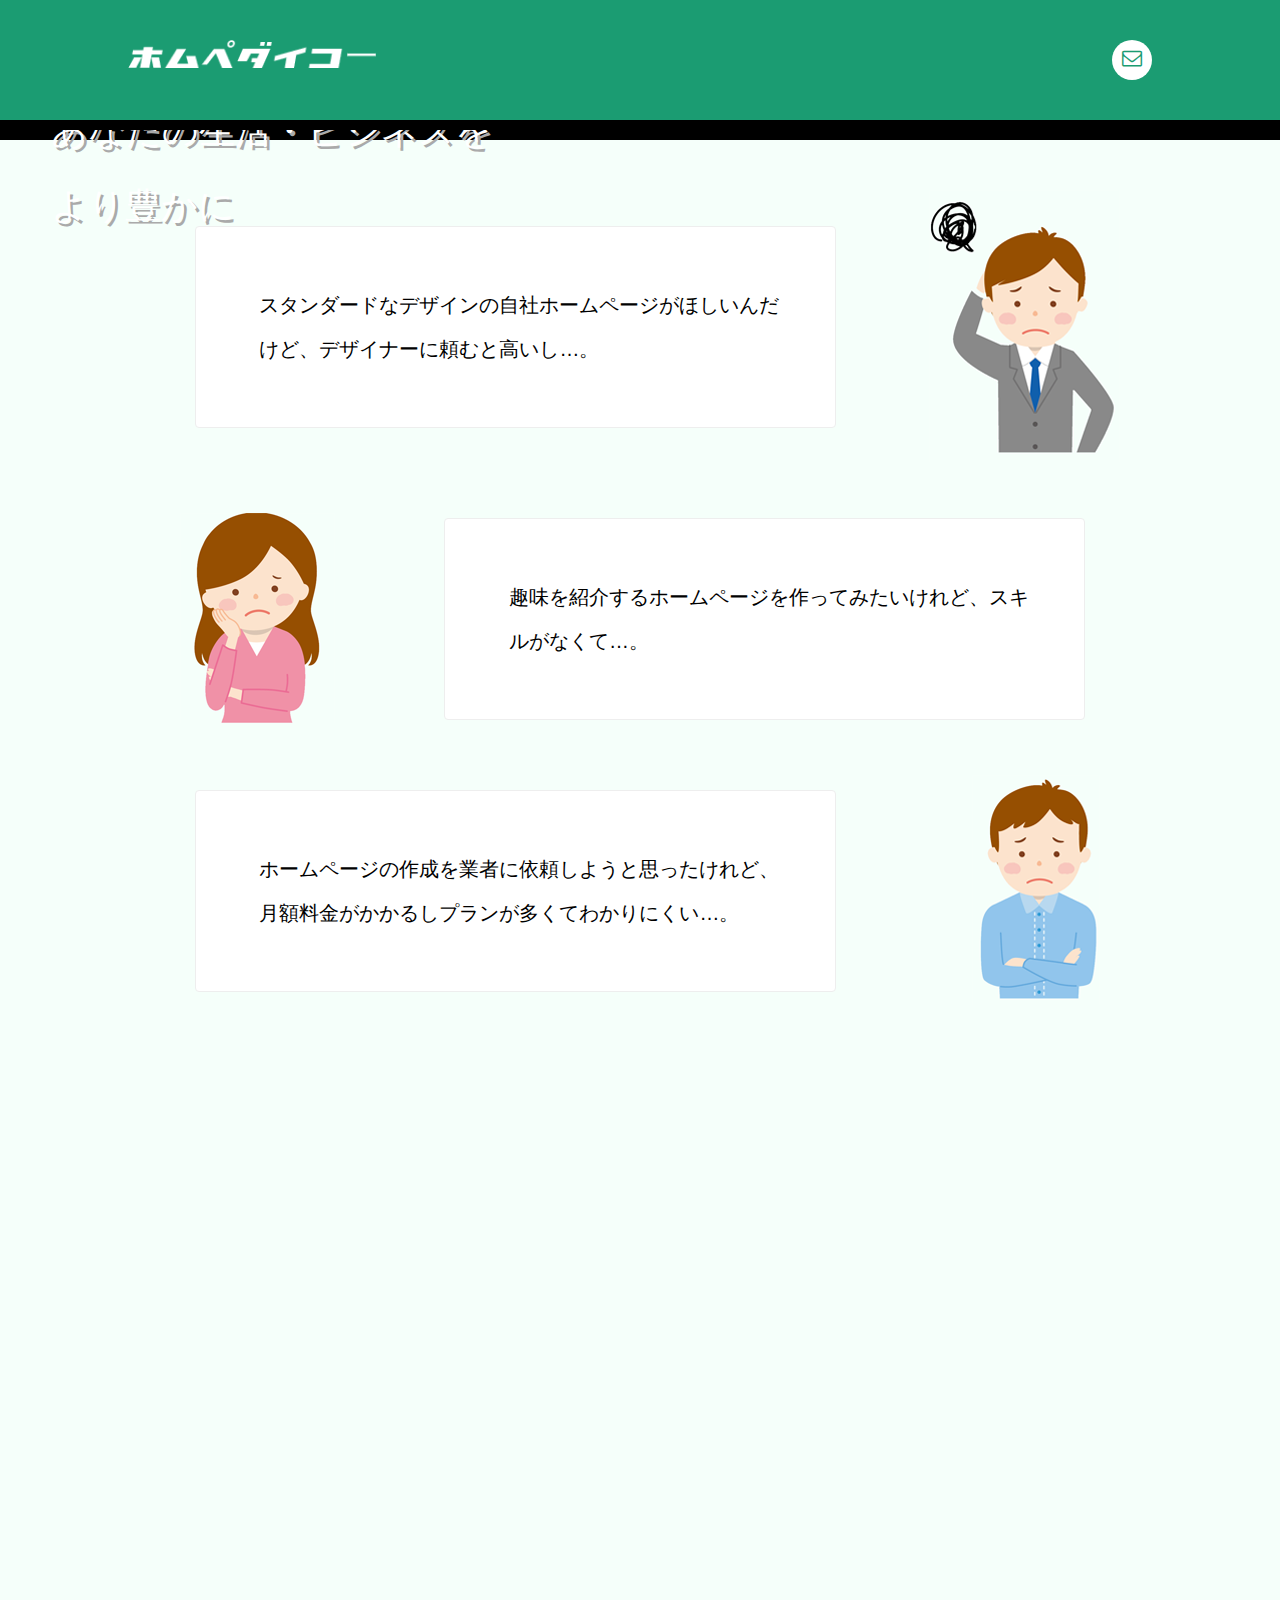
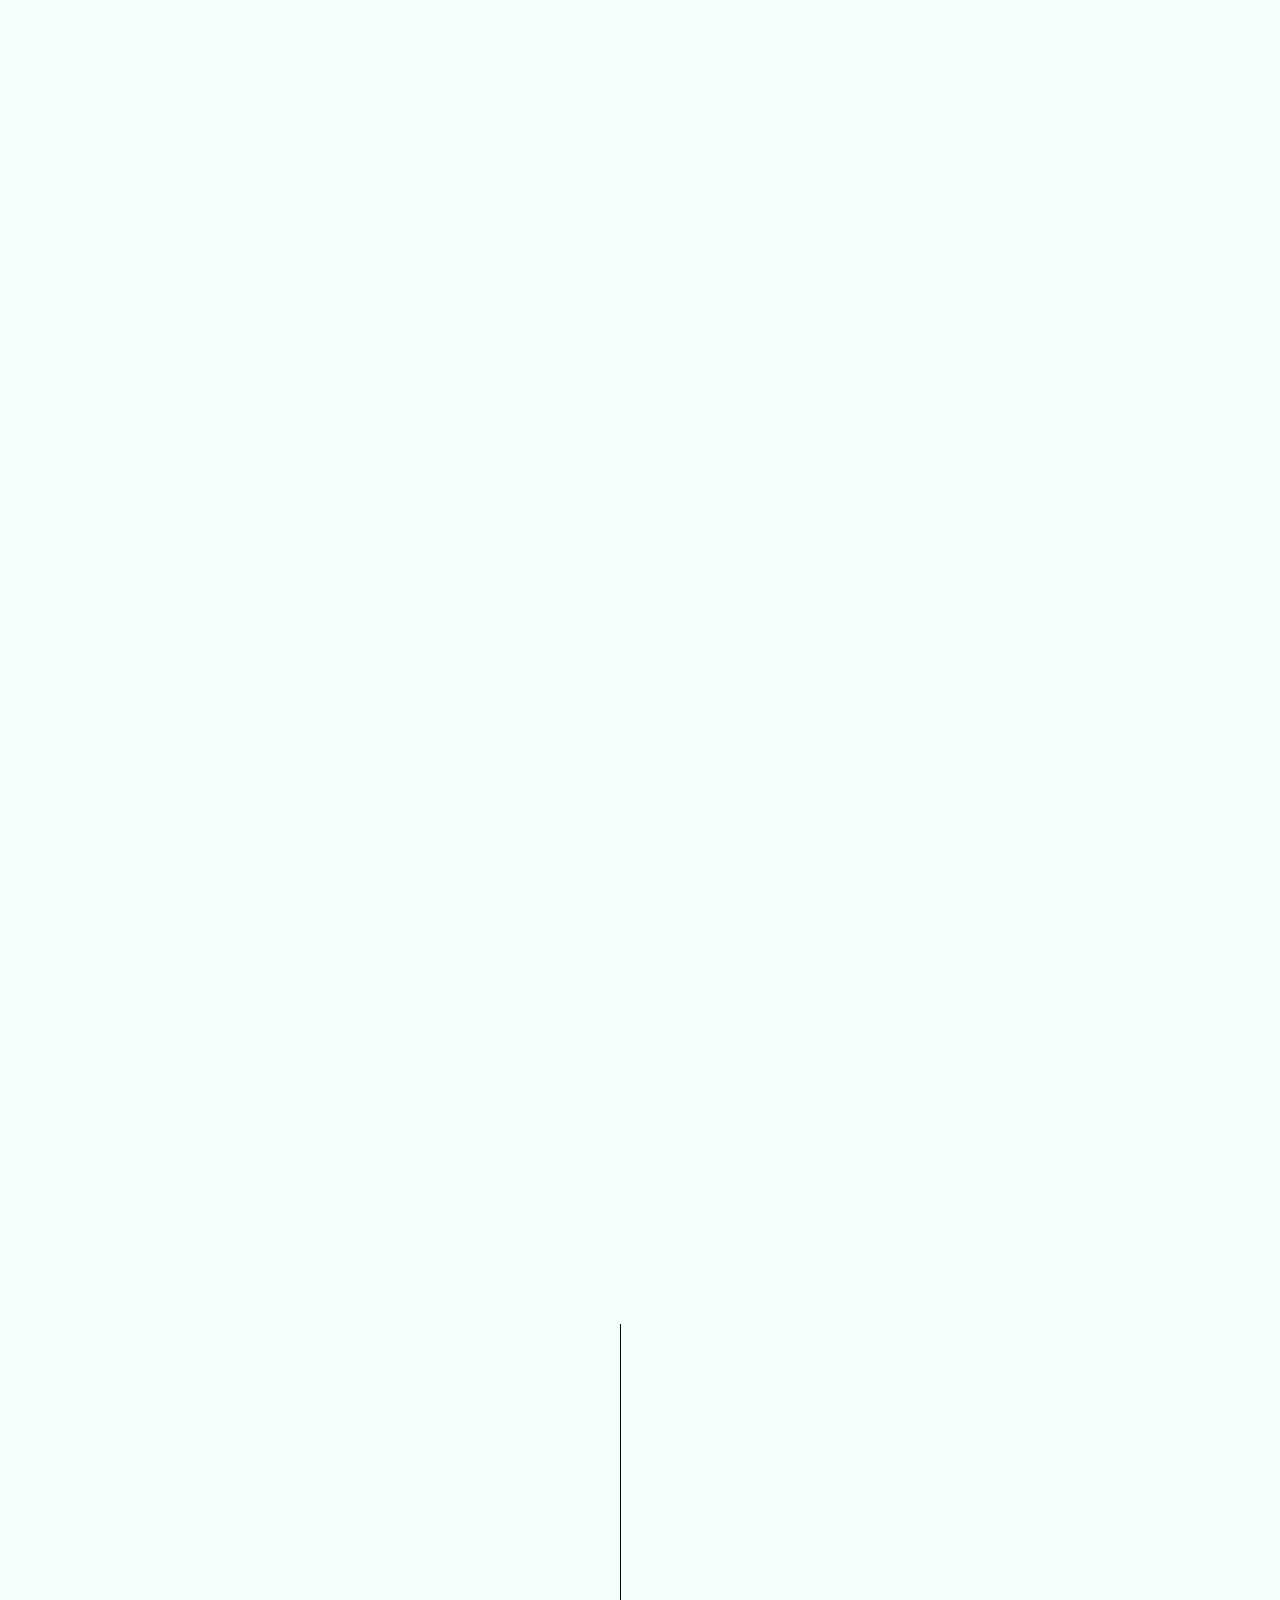
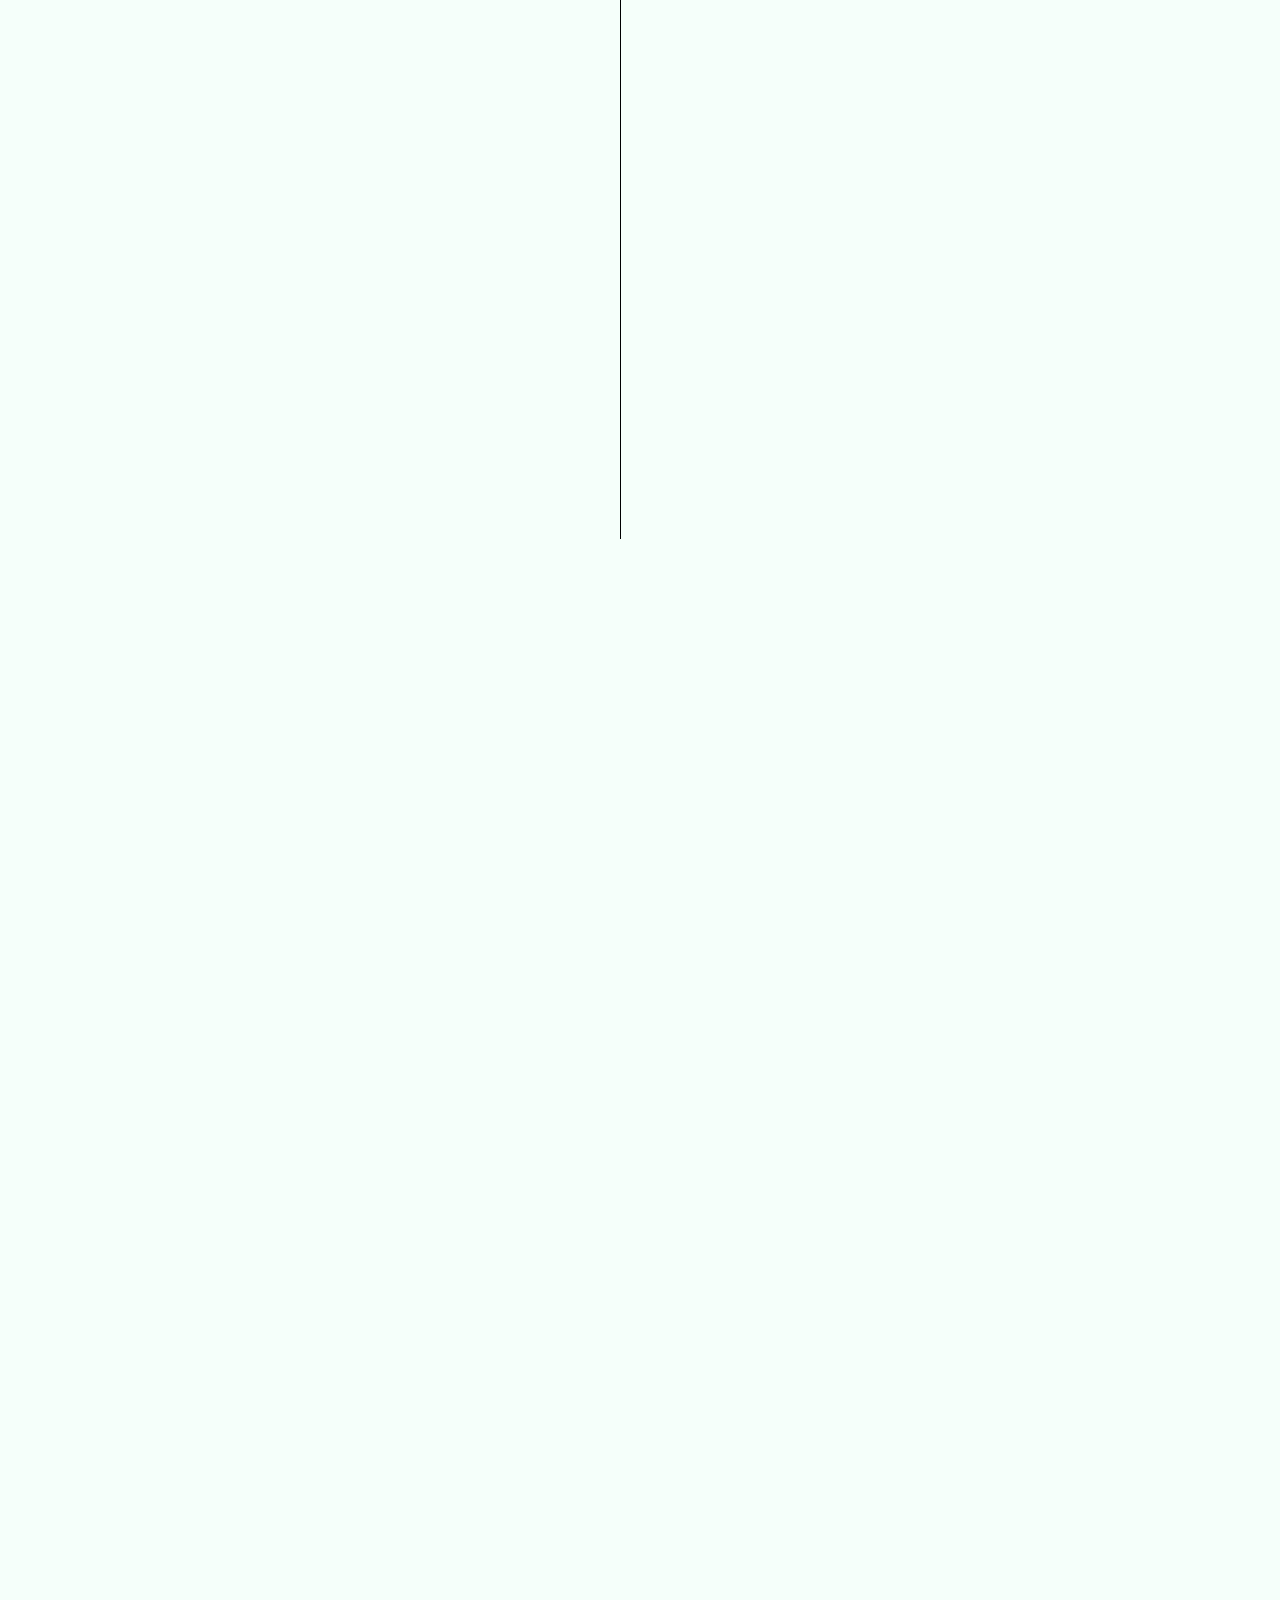
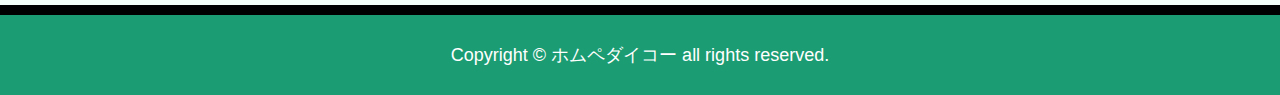
<file: index.html>
<!DOCTYPE html>
<html lang="ja">
<head>

    <!-- Basic Page Needs
    –––––––––––––––––––––––––––––––––––––––––––––––––– -->
    <meta charset="utf-8">
    <title>ホムペダイコー</title>
    <meta name="description" content="ホームページ制作代行サービスを提供するホムペダイコーのWebサイト">
    <meta name="author" content="homupedaiko">
    
    <!-- Mobile Specific Metas
    –––––––––––––––––––––––––––––––––––––––––––––––––– -->
    <meta name="viewport" content="width=device-width, initial-scale=1">
    
    <!-- FONT
    –––––––––––––––––––––––––––––––––––––––––––––––––– -->
    
    <!-- CSS
    –––––––––––––––––––––––––––––––––––––––––––––––––– -->
    <link rel="stylesheet" href="css/normalize.css">
    <link rel="stylesheet" href="css/skeleton.css">
    <link rel="stylesheet" href="css/style.css">
    <link rel="stylesheet" href="https://maxcdn.bootstrapcdn.com/font-awesome/4.6.1/css/font-awesome.min.css">
    <link rel="stylesheet" href="WOW-master/css/libs/animate.css"> 　<!--wowやowlにてアニメーションを作るときに使用-->
  
    <!-- Favicon
    –––––––––––––––––––––––––––––––––––––––––––––––––– -->
    <link rel="icon" type="image/png" href="images/favicon.png">
    
    <!-- Owl Carousel CSS -->
    <link rel="stylesheet" href="owlcarousel/assets/owl.carousel.min.css">
    <link rel="stylesheet" href="owlcarousel/assets/owl.theme.default.min.css">
    <!-- jQuery -->
    <script type="text/javascript" src="https://ajax.googleapis.com/ajax/libs/jquery/1.10.2/jquery.min.js"></script>
    <!-- Owl Carousel JS -->
    <script src="owlcarousel/owl.carousel.min.js"></script>
    
    <!-- 追加するJS -->
    <script src="scroll.js"></script>
    <script src="test-carousel.js"></script>


</head>

<body>
  <header>
    <div class="container">
      <div class="row">
        <div class="header_in">
          <div class="six columns">
            <h1><a href="#dummy"><img class="logo u-max-full-width" src="images/logo.png" alt="ホムペダイコー" srcset="images/logo@2x.png 2x" /></a><h1>
          </div>
          <div class="six columns">
            <!--<img class="pc_toiawase u-max-full-width" src="images/toiawase.png" alt="お問い合わせ" srcset="images/toiawase@2x.png 2x" />-->
            <a href="#toiawase_two" class="icon"><i aria-label="お問い合わせ" class="fa fa-envelope-o"></i></a>
          </div>
        </div>
      </div>
    </div>
  </header>
  
  <div id="dummy">
    <div class="container">
      <div class="row">
        <div class="twelve columns">
        </div>
      </div>
    </div>
  </div>
  
  <div class="cover_area">
    <div class="container">
      <div class="row">
        <div class="twelve columns">
          <p class="cover_text">ホームページで<br>あなたの生活・ビジネスを<br>より豊かに</p>
          <div class="owl-carousel owl-theme">
            <div><img class="u-max-full-width" src="images/cover_one.jpg" alt="cover" ></div>
            <div><img class="u-max-full-width" src="images/cover_two.jpg" alt="cover" ></div>
            <div><img class="u-max-full-width" src="images/cover_three.jpg" alt="cover" ></div>
          </div>
        </div>
      </div>
    </div>
  </div>
  
  <div class="people">
    <div class="peason_one">
      <div class="container">
        <div class="low">
          <div class="flex_box reverse wow fadeInUp"> 
            <div class="fukidashi nine columns">
              <div class="sotowaku"><p>スタンダードなデザインの自社ホームページがほしいんだけど、デザイナーに頼むと高いし…。</p></div>
            </div>
            <div class="three columns">
              <img class="man_one u-max-full-width" src="images/man_one.png" alt="困った男性1" srcset="images/man_one@2x.png 2x" />
            </div>
          </div>
        </div>
      </div>
    </div>
    <div class="peason_two">
      <div class="container">
        <div class="low">
          <div class="flex_box wow fadeInUp">
            <div class="three columns">
              <img class="women u-max-full-width" src="images/women.png" alt="困った女性" srcset="images/women@2x.png 2x" />
            </div>
            <div class="fukidashi nine columns">
              <div class="sotowaku"><p>趣味を紹介するホームページを作ってみたいけれど、スキルがなくて…。</p></div>
            </div>
          </div>
        </div>
      </div>
    </div>
    <div class="peason_three">
      <div class="container">
        <div class="low">
          <div class="flex_box reverse wow fadeInUp">
            <div class="fukidashi nine columns">
              <div class="sotowaku"><p>ホームページの作成を業者に依頼しようと思ったけれど、月額料金がかかるしプランが多くてわかりにくい…。</p></div>
            </div>
            <div class="three columns">
              <img class="man_two u-max-full-width" src="images/man_two.png" alt="困った男性2" srcset="images/man_two@2x.png 2x" />
            </div>
          </div>
        </div>
      </div>
    </div>
  </div>
  
  <div class="obi">
    <div class="container">
      <div class="low">
        <div class="twelve columns wow fadeInLeftBig">
            <h2><div class="danraku_one"><p>おまかせ下さい！</p></div></h2>
        </div>
      </div>
    </div>
  </div>
  
  <div class="omakasekudasai">
    <div class="container">
      <div class="width_reset">
        <div class="low">
          <div class="twelve columns wow bounceIn">
            <img class="man_three u-max-full-width" src="images/man_three.png" alt="提案する男性" srcset="images/man_three@2x.png 2x" />
            <p class="teian"><b>ホムペダイコーなら、スタンダードなデザインのホームページを<br class="br-pc">お安く、月額料金なしでご提供いたします！</b></p>
          </div>
        </div>
      </div>
    </div>
  </div>
  
  <div class="obi">
    <div class="container">
      <div class="low">
        <div class="twelve columns">
          <h2><div class="danraku_two wow fadeInLeftBig"><p>サービスの特徴・メリット</p></div></h2>
        </div>
      </div>
    </div>
  </div>
  
  <div class="tokucyo">
    <div class="container">
      <div class="low">
        <div class="twelve columns">
          <h3><p class="midashi wow bounceIn"><b>特徴① イチから作らずコストを削減！</b></p></h3>
          <p class="wow fadeInUp">当サービスではイチからホームページを作り始めることはせず<br class="br-pc">以降に示すようなサンプルを基に作成いたします。<br><br class="br-sp">そのためコストを抑えることができ、また完成形がお客様のイメージから<br class="br-pc">大きくずれる心配もございません。<br><br class="br-sp">お色味やレイアウト変更等のご希望はもちろんお気軽にご相談下さい。</p>
          <h3><p class="midashi wow bounceIn"><b>特徴② 月額料金なし！</b></p></3>
          <p class="wow fadeInUp">当サービスでは月額料金は一切頂きません。（※）<br class="br-pc">ホームページ完成後の修正はご依頼の都度、対応させて頂きますので、<br class="br-pc">お気軽にご相談下さい。<br><br class="br-sp">※ホームページの運用に必要なドメインやサーバーレンタル料金は<br class="br-pc">お客様ご負担となります。レンタル手続きにご不安のある方は<br class="br-pc">お気軽にご相談下さい。</p>
          <h3><p class="midashi wow bounceIn"><b>特徴③ ご要望へ柔軟に対応！</b></p></h3>
          <p class="wow fadeInUp">当サービスは個人で運営しておりますため、<br class="br-pc">お客様のご要望に対し柔軟な対応が可能です。<br><br class="br-sp">些細なことでもお気軽にご相談下さい。</p>
        </div>
      </div>
    </div>
  </div>

  <div class="obi">
    <div class="container">
      <div class="low">
        <div class="twelve columns">
          <h2><div class="danraku_two wow fadeInLeftBig"><p>サービスの種類・概要</p></div></h2>
        </div>
      </div>
    </div>
  </div>

  <div class="syurui">
    <div class="container">
      <div class="low">
        <div class="six columns">
          <div class="left_area">
            <div class="flex_box">
              <div class="flex_container_a"><img class="html u-max-full-width wow fadeInUp" src="images/html.svg" alt="html5" /></div>
              <div class="flex_container_b"><img class="css u-max-full-width wow fadeInUp" src="images/css.svg" alt="css" /></div>
              <!--imgを直接flexアイテム化するとIEで表示が歪むので、適当なdiv class flex_contariner_a,bで包んでいる。-->
            </div>
            <h4><p class="intro wow fadeInUp">HTML+CSS</p></h4>
            <p class="top wow fadeInUp">HTMLとCSSと呼ばれる、文章やデザインを表現するための言語を用いてホームページを作成します。</p>
            <p class="wow fadeInUp">柔軟なページレイアウトを実現することが可能ですが、完成後ご自身で内容を修正、更新するためには上記言語の知識が必要となります。</p>
            <p class="wow fadeInUp">一度作成してしまえばこまめに更新する必要がない、企業のホームページ等の作成におすすめです。</p>
          </div>
        </div>
        <div class="six columns">
          <div class="right_area">
            <img class="wordpress u-max-full-width wow fadeInUp" src="images/wordpress.svg" alt="wordpress" />
            <h4><p class="intro wow fadeInUp">WordPress</p></h4>
            <p class="top wow fadeInUp">ホームページを管理するフリーサービス「WordPress」の既存のテーマを用いてホームページを作成します。</p>
            <p class="wow fadeInUp">完成後、内容をご自身で容易に修正、更新することができる反面、セキュリテイ対策のためこまめなプログラム更新が必要となります。</p>
            <p class="wow fadeInUp">ブログやニュースサイト等、頻繁に内容を更新する必要があるホームページの作成におすすめです。</p>
          </div>
        </div>
      </div>
    </div>
  </div>

  <div class="obi">
    <div class="container">
      <div class="low">
        <div class="twelve columns">
          <h2><div class="danraku_two wow fadeInLeftBig"><p>サイトサンプル</p></div></h2>
        </div>
      </div>
    </div>
  </div>
  
  <div class="sample">
    <div class="container">
      <div class="low">
        <div class="four columns one_area wow fadeInUp">
          <h5><p class="sample_number">サンプル①<br><span>HTML+CSS</span></p></h5>
          <a href="corporate.html" target="_blank"><img class="u-max-full-width" src="images/sample_one.png" alt="sample1 html+css" srcset="images/sample_one@2x.png 2x" /></a>
          <p>スタンダードなデザインの企業サイトです。地図やSNSへのリンク等盛り込むことができます。</p>
        </div>
        <div class="four columns two_area wow fadeInUp">
          <h5><p class="sample_number">サンプル②<br><span>HTML+CSS</span></p></h5>
          <a href="hobby.html" target="_blank"><img class="u-max-full-width" src="images/sample_two.png" alt="sample2 html+css" srcset="images/sample_two@2x.png 2x" /></a>
          <p>お店の商品や趣味の作品等をギャラリー形式で紹介できるサイトです。</p>
        </div>
        <div class="four columns three_area wow fadeInUp">
          <h5><p class="sample_number">サンプル③<br><span>WordPress</span></p></h5>
          <a href="http://start-bitcoin.com" target="_blank"><img class="u-max-full-width" src="images/sample_three.png" alt="sample3 woredpress" srcset="images/sample_three@2x.png 2x" /></a>
          <p>「Lightning」というテーマを用いたサイトです。記事やブログの内容をご自身で更新できます。</p>
        </div>
      </div>
    </div>
    <div class="container">
      <div class="low">
        <div class="twelve columns wow fadeInUp">
          <p class="sonota">上記サンプル以外のデザインにも、もちろん対応可能です。<br>ご希望のデザインや参考にしたいサイト等ございましたら、お気軽にご相談下さい。</p>
        </div>
      </div>
    </div>
  </div>
  
  <div class="obi">
    <div class="container">
      <div class="low">
        <div class="twelve columns wow fadeInLeftBig">
          <h2><div class="danraku_one"><p>お問い合わせ</p></div></h2>
        </div>
      </div>
    </div>
  </div>

  <div id="toiawase_two">
    <div class="container">
      <div class="low">
        <div class="twelve columns">
          <a class="address wow bounceIn" href="mailto:user@info@homupedaiko.work?subject=ホームページ作成依頼&body=以下の事項についてご記載のうえ、お気軽にご相談下さい！%0D%0A%0D%0A■ご予算%0D%0A%0D%0A■ご希望納期%0D%0A%0D%0A■ご希望のサンプル%0D%0A%0D%0A■デザインを参考にしたい他サイト（URL）%0D%0A%0D%0A■原稿や画像のご準備状況%0D%0A%0D%0A■ドメインやサーバーレンタルのご準備状況%0D%0A%0D%0A■その他、ご要望、ご不明点等"><b>info@homupedaiko.work</b></a>
          <!--<p class="address"><b>info@homupedaiko</b></p>-->
          <p class="wow tada">ご希望のデザインや、ご予算、ご希望納期等、なんでもお気軽にご相談下さい！</p>
        </div>
      </div>
    </div>
  </div>
  
  <footer>
    <div class="container">
      <div class="low">
        <div class="twelve columns">
          <p>Copyright © ホムペダイコー all rights reserved.</p>
        </div>
      </div>
    </div>
  </footer>

<script src="./WOW-master/dist/wow.min.js"></script>
<script>
  new WOW().init();
</script>
</body>
</html>
</file>
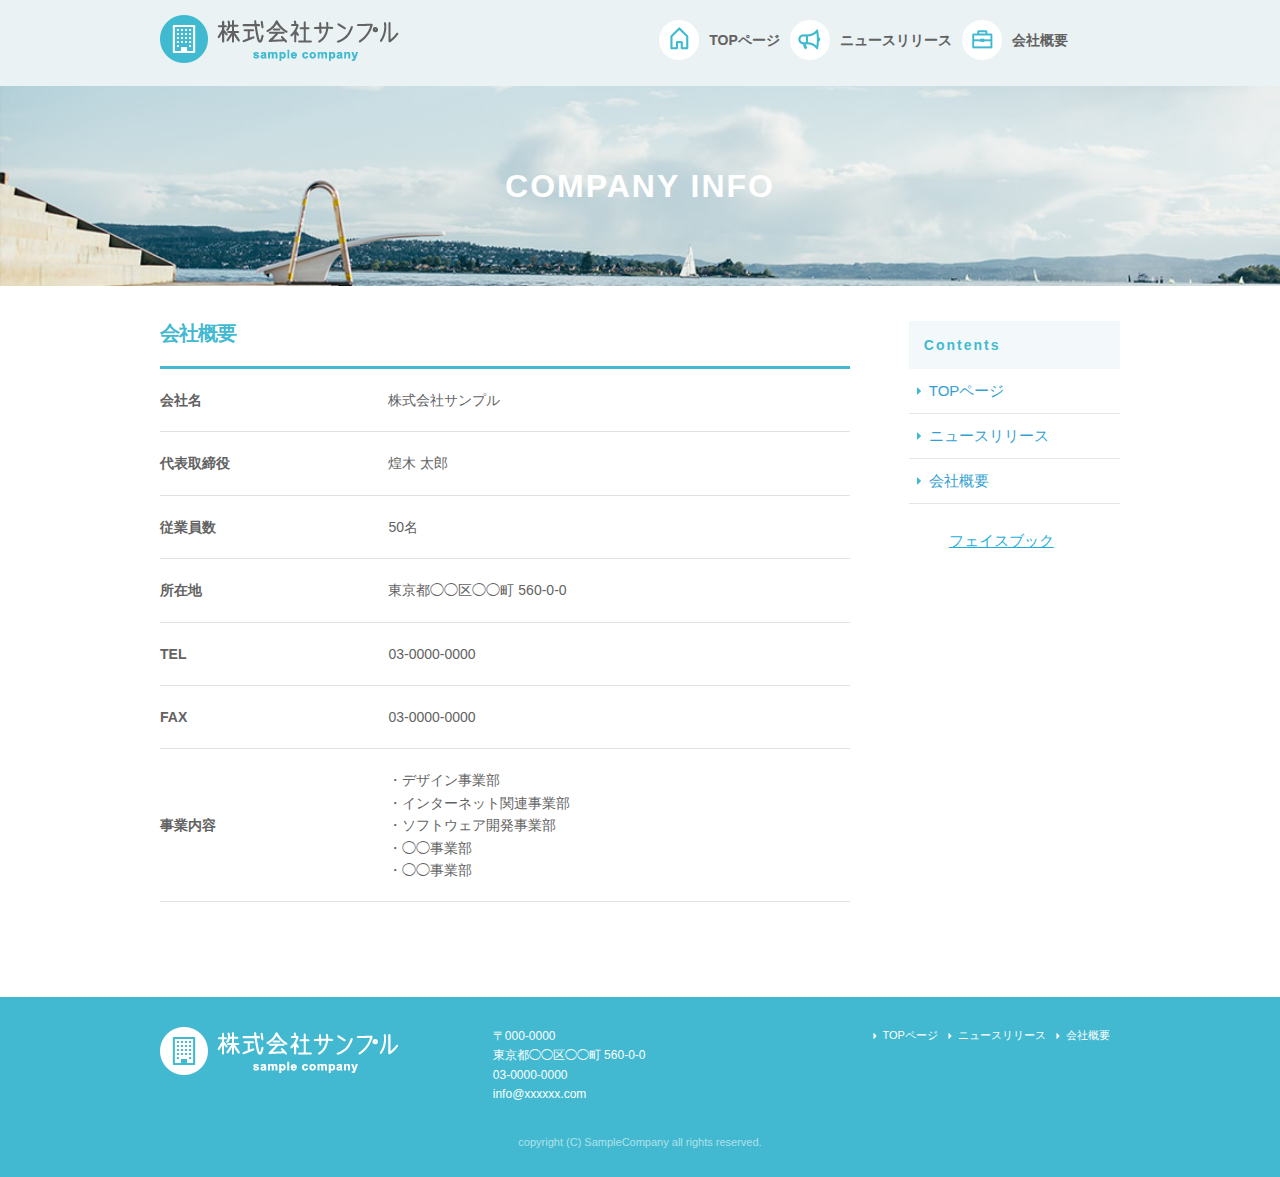
<file: company.html>
<!DOCTYPE html>
<html lang="ja">
<head>

  <!-- Basic Page Needs
  –––––––––––––––––––––––––––––––––––––––––––––––––– -->
  <meta charset="utf-8">
  <title>株式会社サンプル</title>
  <meta name="description" content="">
  <meta name="author" content="">

  <!-- Mobile Specific Metas
  –––––––––––––––––––––––––––––––––––––––––––––––––– -->
  <meta name="viewport" content="width=device-width, initial-scale=1">

  <!-- FONT
  –––––––––––––––––––––––––––––––––––––––––––––––––– -->

  <!-- CSS
  –––––––––––––––––––––––––––––––––––––––––––––––––– -->
  <link rel="stylesheet" href="css/normalize.css">
  <link rel="stylesheet" href="css/skeleton.css">
  <link rel="stylesheet" href="css/corporate.css">

  <!-- Favicon
  –––––––––––––––––––––––––––––––––––––––––––––––––– -->
  <link rel="icon" type="image/png" href="images/favicon.png">

</head>
<body>
  <div id="fb-root"></div>
<script>(function(d, s, id) {
  var js, fjs = d.getElementsByTagName(s)[0];
  if (d.getElementById(id)) return;
  js = d.createElement(s); js.id = id;
  js.src = "//connect.facebook.net/ja_JP/sdk.js#xfbml=1&version=v2.9&appId=103063073590496";
  fjs.parentNode.insertBefore(js, fjs);
}(document, 'script', 'facebook-jssdk'));</script>

  <header>
    <div id="header_in" class="container">
      <div class="row">
        <div class="six columns logo">
          
          <h1><a href="corporate.html"><img class="u-max-full-width" src="images/top/logo.png" alt="株式会社サンプル" srcset="images/top/logo@2x.png 2x" /></a></h1>
          
        </div>
        <div class="six columns navi">
          
         <div class="sp_navi">
          <img id="sp_navi_btn" class="u-max-full-width" src="images/top/sp_navi.png" alt="sp_navi" srcset="images/top/sp_navi@2x.png 2x" />

          <ul class="sp_navi_li">
            <li><a href="corporate.html">TOPページ</a></li>
            <li><a href="news.html">ニュースリリース</a></li>
            <li><a href="company.html">会社概要</a></li>
          </ul>
        </div>
        <!-- sp_navi -->
        
        <div class="pc_navi">
          <ul class="pc_navi_li">
            <li class="navi_toppage"><a href="corporate.html">TOPページ</a></li>
            <li class="navi_news"><a href="news.html">ニュースリリース</a></li>
            <li class="navi_company"><a href="company.html">会社概要</a></li>
          </ul>
        </div>
        <!-- pc_navi -->

      </div>
    </div>
    <!-- row -->
  </div>
  <!-- header_in -->
  </header>
  
<div id="sub_cover">
  <div class="conteiner">
    <div class="row">

      <div class="twelve columns">
        <h2>COMPANY INFO</h2>
      </div>

    </div>
  </div>
</div>
<!-- #sub_cover -->

<div id="contents">
  <div class="container">
    <div class="row">
      <div id="main" class="nine columns">
        <h2 class="company_title">会社概要</h2>
         <table class="u-full-width">
              <tbody><tr>
                <th>会社名</th>
                <td>株式会社サンプル</td>
              </tr>
              <tr>
                <th>代表取締役</th>
                <td>煌木 太郎</td>
              </tr>
              <tr>
                <th>従業員数</th>
                <td>50名</td>
              </tr>
              <tr>
                <th>所在地</th>
                <td>東京都◯◯区◯◯町&nbsp;560-0-0</td>
              </tr>
              <tr>
                <th>TEL</th>
                <td>03-0000-0000</td>
              </tr>
              <tr>
                <th>FAX</th>
                <td>03-0000-0000</td>
              </tr>
              <tr>
                <th>事業内容</th>
                <td>
                  ・デザイン事業部<br>
                  ・インターネット関連事業部<br>
                  ・ソフトウェア開発事業部<br>
                  ・◯◯事業部<br>
                  ・◯◯事業部
                </td>
              </tr>
            </tbody></table>
     </div><!-- column -->
     
     <div id="sidebar" class="three columns">
       <div class="pc_sidemenu">
            <h3>Contents</h3>
            <ul>
                <li><a href="corporate.html">TOPページ</a></li>
                <li><a href="news.html">ニュースリリース</a></li>
                <li><a href="company.html">会社概要</a></li>
            </ul>
       </div> 
        <div class="fb-page" data-href="https://www.facebook.com/FacebookJapan/" data-tabs="timeline" data-width="211" data-height="300" data-small-header="false" data-adapt-container-width="true" data-hide-cover="false" data-show-facepile="false"><blockquote cite="https://www.facebook.com/FacebookJapan/" class="fb-xfbml-parse-ignore"><a href="https://www.facebook.com/FacebookJapan/">フェイスブック</a></blockquote></div>
     </div><!-- column -->
    </div>
  </div>
</div>
    

<footer>
  <div class="container">
    <div class="row">
      <div class="four columns sp">
        <img class="u-max-full-width" src="images/top/footer_logo.png" alt="株式会社サンプル" srcset="images/top/footer_logo@2x.png 2x" />
      </div>
      <!-- columns -->
      <div class="four columns foot_address sp">
        〒000-0000<br />
        東京都◯◯区◯◯町 560-0-0<br />
        03-0000-0000<br />
        info@xxxxxx.com
      </div>
      <!-- columns -->
      <div class="four columns">
        <ul class="foot_navi">
          <li><a href="">TOPページ</a></li>
          <li><a href="">ニュースリリース</a></li>
          <li><a href="">会社概要</a></li>
        </ul>
      </div>
      <!-- columns -->
    </div>
    <!-- row -->

    <div class="row">
      <div class="twelve columns sp">
        <p class="copy">copyright (C) SampleCompany all rights reserved.</p>
      </div>
      <!-- columns -->
    </div>
    <!-- row -->
  </div>
</footer>
<!-- //footer -->

  <!-- Primary Page Layout
  –––––––––––––––––––––––––––––––––––––––––––––––––– -->
  <!--<div class="container">-->
  <!--  <div class="row">-->
  <!--    <div class="one-half column" style="margin-top: 25%">-->
  <!--      <h4>Basic Page</h4>-->
  <!--      <p>This corporate.html page is a placeholder with the CSS, font and favicon. It's just waiting for you to add some content! If you need some help hit up the <a href="http://www.getskeleton.com">Skeleton documentation</a>.</p>-->
  <!--    </div>-->
  <!--  </div>-->
  <!--</div>-->

<script type="text/javascript" src="//ajax.googleapis.com/ajax/libs/jquery/1.10.2/jquery.min.js"></script>

<script>
  $(function(){
    $(document).ready(function(){

      $("#sp_navi_btn").click(function () {
        $(this).next().slideToggle();
      });

    });
  });
</script>

<!-- End Document
  –––––––––––––––––––––––––––––––––––––––––––––––––– -->
</body>
</html>
</file>
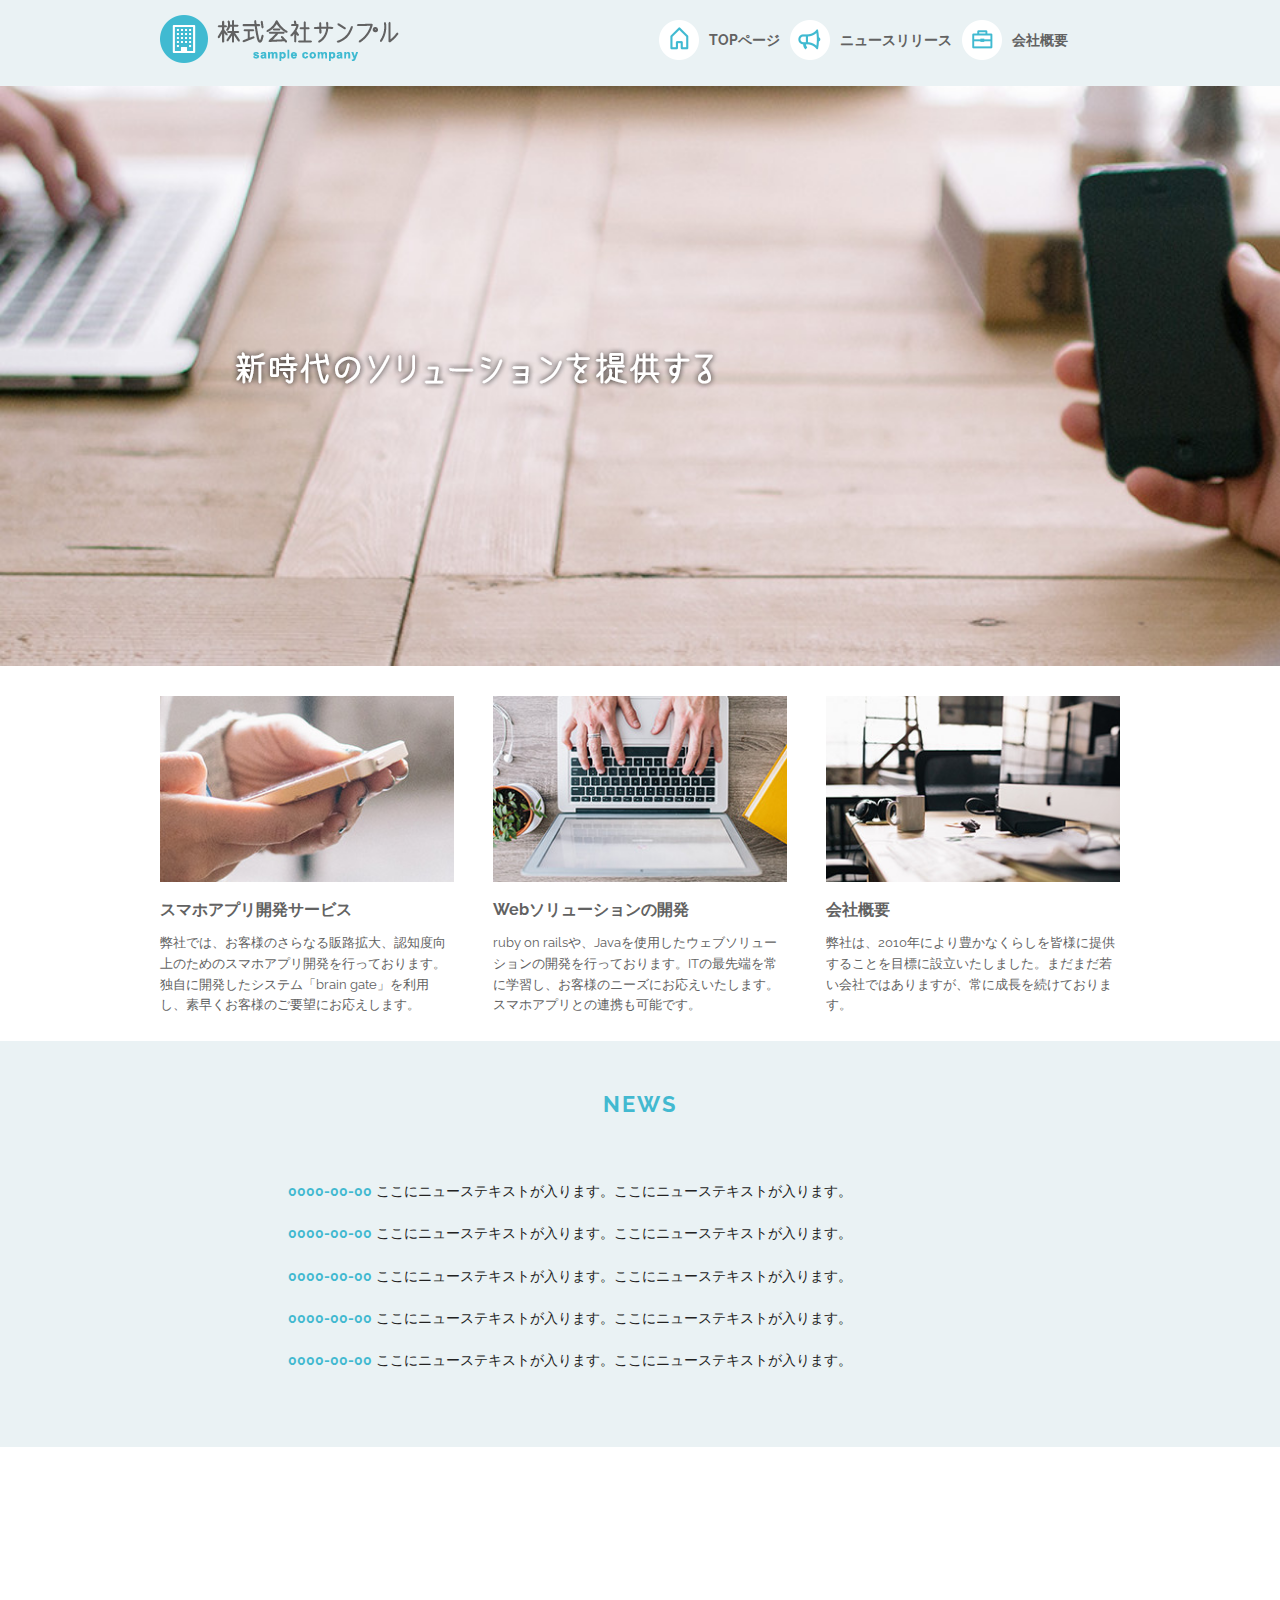
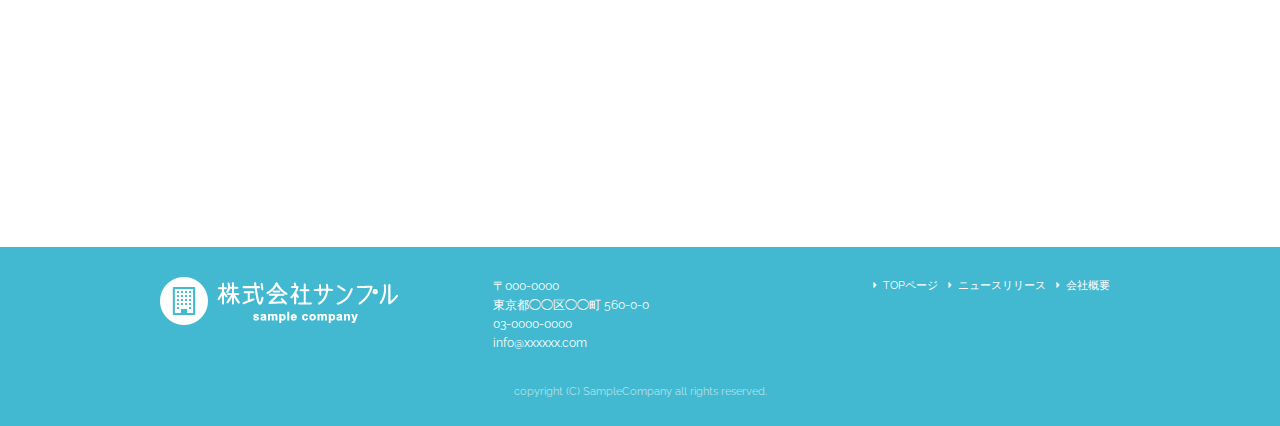
<file: corporate.html>
<!DOCTYPE html>
<html lang="ja">
<head>

  <!-- Basic Page Needs
  –––––––––––––––––––––––––––––––––––––––––––––––––– -->
  <meta charset="utf-8">
  <title>株式会社サンプル</title>
  <meta name="description" content="">
  <meta name="author" content="">

  <!-- Mobile Specific Metas
  –––––––––––––––––––––––––––––––––––––––––––––––––– -->
  <meta name="viewport" content="width=device-width, initial-scale=1">

  <!-- FONT
  –––––––––––––––––––––––––––––––––––––––––––––––––– -->
  <link href="//fonts.googleapis.com/css?family=Raleway:400,300,600" rel="stylesheet" type="text/css">

  <!-- CSS
  –––––––––––––––––––––––––––––––––––––––––––––––––– -->
  <link rel="stylesheet" href="css/normalize.css">
  <link rel="stylesheet" href="css/skeleton.css">
  <link rel="stylesheet" href="css/corporate.css">

  <!-- Favicon
  –––––––––––––––––––––––––––––––––––––––––––––––––– -->
  <link rel="icon" type="image/png" href="images/favicon.png">

</head>

<body>
  <header>
    <div id="header_in" class="container">
      <div class="row">
        <div class="six columns logo">
          
          <h1><a href="corporate.html"><img class="u-max-full-width" src="images/top/logo.png" alt="株式会社サンプル" srcset="images/top/logo@2x.png 2x" /></a></h1>
          
        </div>
        <div class="six columns navi">
          
         <div class="sp_navi">
          <img id="sp_navi_btn" class="u-max-full-width" src="images/top/sp_navi.png" alt="sp_navi" srcset="images/top/sp_navi@2x.png 2x" />

          <ul class="sp_navi_li">
            <li><a href="corporate.html">TOPページ</a></li>
            <li><a href="news.html">ニュースリリース</a></li>
            <li><a href="company.html">会社概要</a></li>
          </ul>
         </div>
        <!-- sp_navi -->
        
        <div class="pc_navi">
          <ul class="pc_navi_li">
            <li class="navi_toppage"><a href="corporate.html">TOPページ</a></li>
            <li class="navi_news"><a href="news.html">ニュースリリース</a></li>
            <li class="navi_company"><a href="company.html">会社概要</a></li>
          </ul>
        </div>
        <!-- pc_navi -->

      </div>
    </div>
    <!-- row -->
  </div>
  <!-- header_in -->
  </header>
  
<div id="cover_area">
  <div class="container">
    <div class="twelve columns">
      <img class="u-max-full-width" src="images/top/cover_read.png" alt="新時代のソリューションを提供する" srcset="images/top/cover_read@2x.png 2x" />
    </div>
  </div>
</div>
<!-- #cover -->

<div id="service_area">

  <div class="container">
    <div class="row">

      <div class="four columns">

        <img class="u-max-full-width" src="images/top/service_01.jpg" alt="スマホアプリ開発サービス" srcset="images/top/service_01@2x.jpg 2x" />

        <div class="service_title">スマホアプリ開発サービス</div>
        <p>弊社では、お客様のさらなる販路拡大、認知度向上のためのスマホアプリ開発を行っております。独自に開発したシステム「brain gate」を利用し、素早くお客様のご要望にお応えします。</p>

      </div><!-- column -->
      <div class="four columns">

        <img class="u-max-full-width" src="images/top/service_02.jpg" alt="Webソリューションの開発" srcset="images/top/service_02@2x.jpg 2x" />

        <div class="service_title">Webソリューションの開発</div>
        <p>ruby on railsや、Javaを使用したウェブソリューションの開発を行っております。ITの最先端を常に学習し、お客様のニーズにお応えいたします。スマホアプリとの連携も可能です。</p>

      </div><!-- column -->
      <div class="four columns">

        <img class="u-max-full-width" src="images/top/service_03.jpg" alt="会社概要" srcset="images/top/service_03@2x.jpg 2x" />

        <div class="service_title">会社概要</div>
        <p>弊社は、2010年により豊かなくらしを皆様に提供することを目標に設立いたしました。まだまだ若い会社ではありますが、常に成長を続けております。</p>

      </div><!-- column -->

    </div>
  </div>

</div>
<!-- #service_area -->

<div id="news_area">

  <div class="container">
    <div class="row">

      <div class="twelve columns">

        <h2 class="news_title">NEWS</h2>

        <ul class="news_lists">
          <li><span>0000-00-00</span> ここにニューステキストが入ります。ここにニューステキストが入ります。</li>
          <li><span>0000-00-00</span> ここにニューステキストが入ります。ここにニューステキストが入ります。</li>
          <li><span>0000-00-00</span> ここにニューステキストが入ります。ここにニューステキストが入ります。</li>
          <li><span>0000-00-00</span> ここにニューステキストが入ります。ここにニューステキストが入ります。</li>
          <li><span>0000-00-00</span> ここにニューステキストが入ります。ここにニューステキストが入ります。</li>
        </ul>

      </div>

    </div>
  </div>

</div>
<!-- #news_area -->

<div id="googlemap_area">
  <script src="//maps.google.com/maps/api/js?sensor=true"></script>
<script type="text/javascript">
function googleMap() {
var latlng = new google.maps.LatLng(35.6694293,139.7189323);/* 座標 */
var myOptions = {
zoom: 16, /*拡大比率*/
center: latlng,
scrollwheel: false,
      disableDoubleClickZoom: true,
      draggable: false,
mapTypeControlOptions: { mapTypeIds: ['style', google.maps.MapTypeId.ROADMAP] }
};
var map = new google.maps.Map(document.getElementById('map1'), myOptions);
/*アイコン設定*/
var icon = new google.maps.MarkerImage('images/top/pin.png',/*画像url*/
new google.maps.Size(48,56),/*アイコンサイズ*/
new google.maps.Point(0,0)/*アイコン位置*/
);
var markerOptions = {
position: latlng,
map: map,
icon: icon,
title: '株式会社サンプル',/*タイトル*/
animation: google.maps.Animation.DROP/*アニメーション*/
};
var marker = new google.maps.Marker(markerOptions);
/*取得スタイルの貼り付け*/
var styleOptions = [
{
"stylers": [
{ "hue": '#	eaf2f4' }
]
}
];
var styledMapOptions = { name: '株式会社サンプル' }/*地図右上のタイトル*/
var sampleType = new google.maps.StyledMapType(styleOptions, styledMapOptions);
map.mapTypes.set('style', sampleType);
map.setMapTypeId('style');
};
google.maps.event.addDomListener(window, 'load', function() {
googleMap();
});
</script>
<div id="map1" style="width:100%; height:400px; margin:0 auto;"></div>

</div>
<!-- #googlemap_area -->

<footer>
  <div class="container">
    <div class="row">
      <div class="four columns sp">
        <img class="u-max-full-width" src="images/top/footer_logo.png" alt="株式会社サンプル" srcset="images/top/footer_logo@2x.png 2x" />
      </div>
      <!-- columns -->
      <div class="four columns foot_address sp">
        〒000-0000<br />
        東京都◯◯区◯◯町 560-0-0<br />
        03-0000-0000<br />
        info@xxxxxx.com
      </div>
      <!-- columns -->
      <div class="four columns">
        <ul class="foot_navi">
          <li><a href="">TOPページ</a></li>
          <li><a href="">ニュースリリース</a></li>
          <li><a href="">会社概要</a></li>
        </ul>
      </div>
      <!-- columns -->
    </div>
    <!-- row -->

    <div class="row">
      <div class="twelve columns sp">
        <p class="copy">copyright (C) SampleCompany all rights reserved.</p>
      </div>
      <!-- columns -->
    </div>
    <!-- row -->
  </div>
</footer>
<!-- //footer -->

  <!-- Primary Page Layout
  –––––––––––––––––––––––––––––––––––––––––––––––––– -->
<script type="text/javascript" src="//ajax.googleapis.com/ajax/libs/jquery/1.10.2/jquery.min.js"></script>

<script>
  $(function(){
    $(document).ready(function(){

      $("#sp_navi_btn").click(function () {
        $(this).next().slideToggle();
      });

    });
  });
</script>

<!-- End Document
  –––––––––––––––––––––––––––––––––––––––––––––––––– -->
</body>
</html>
</file>
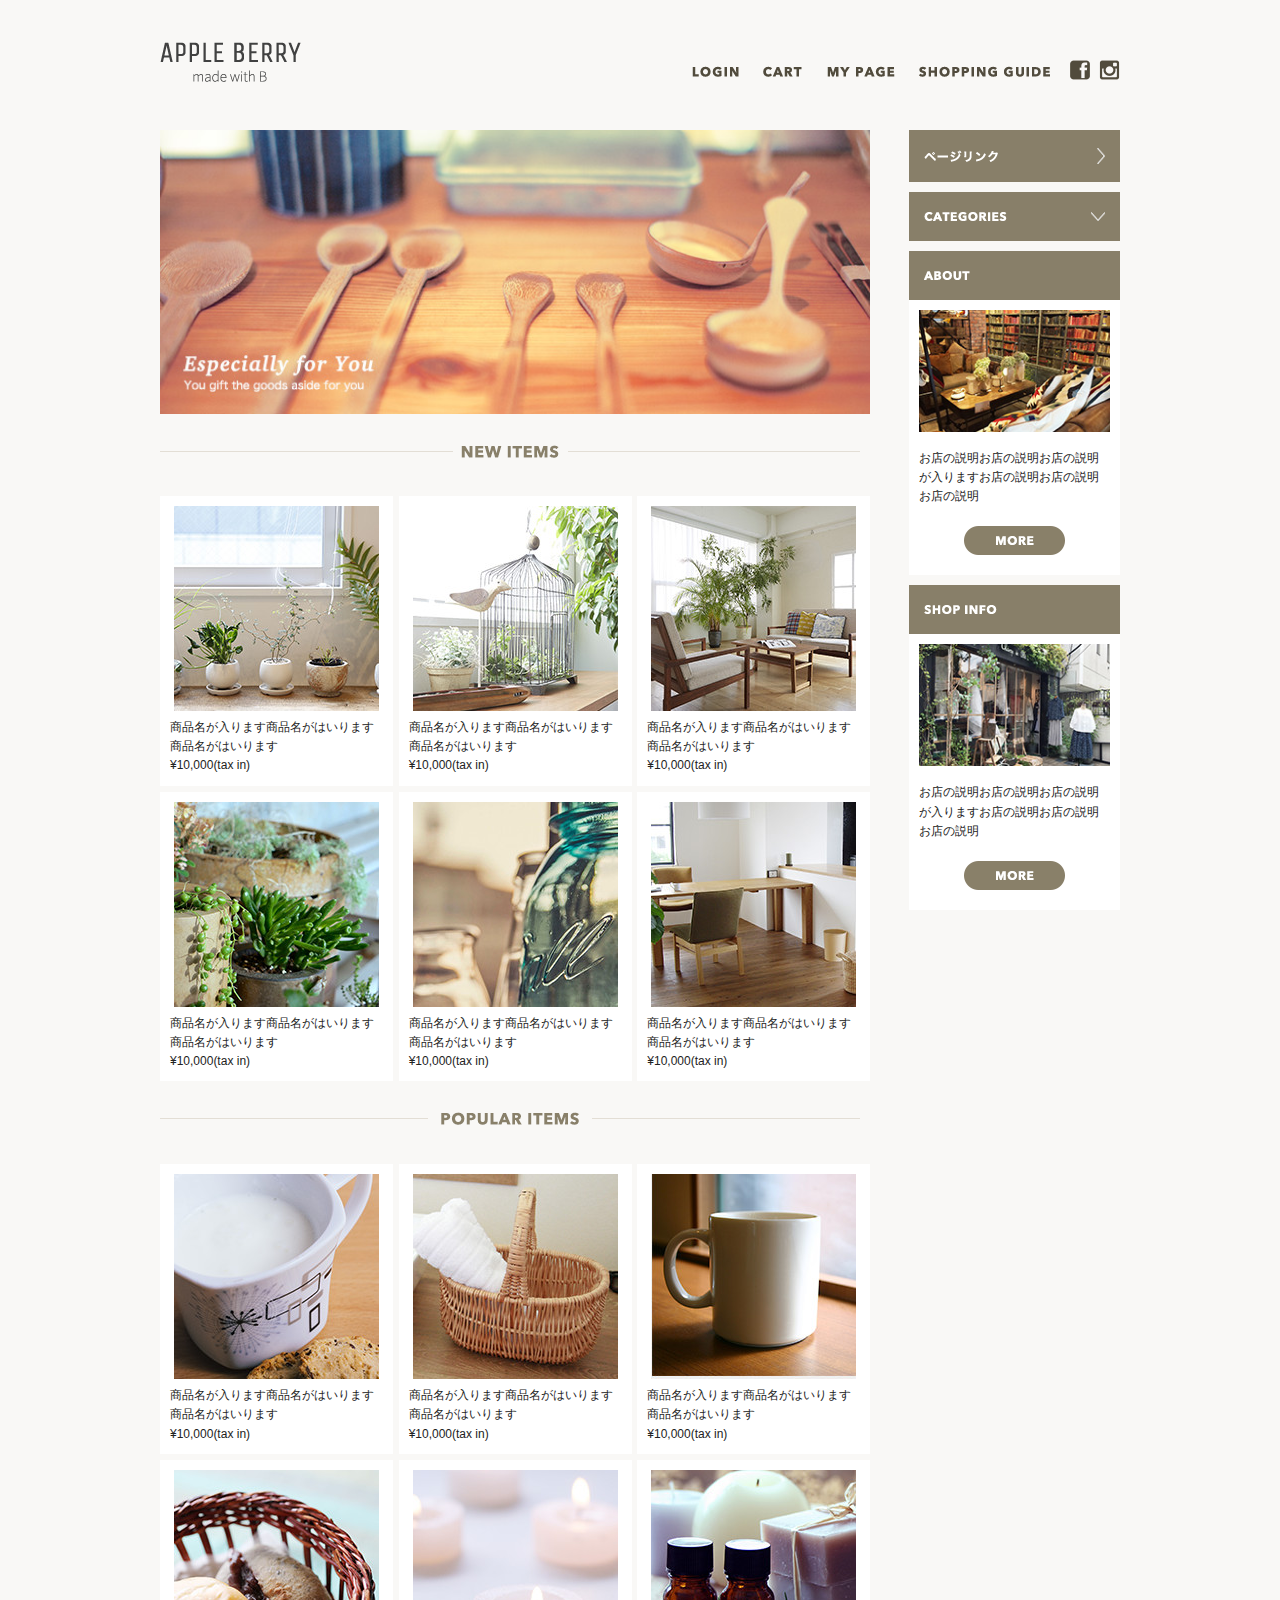
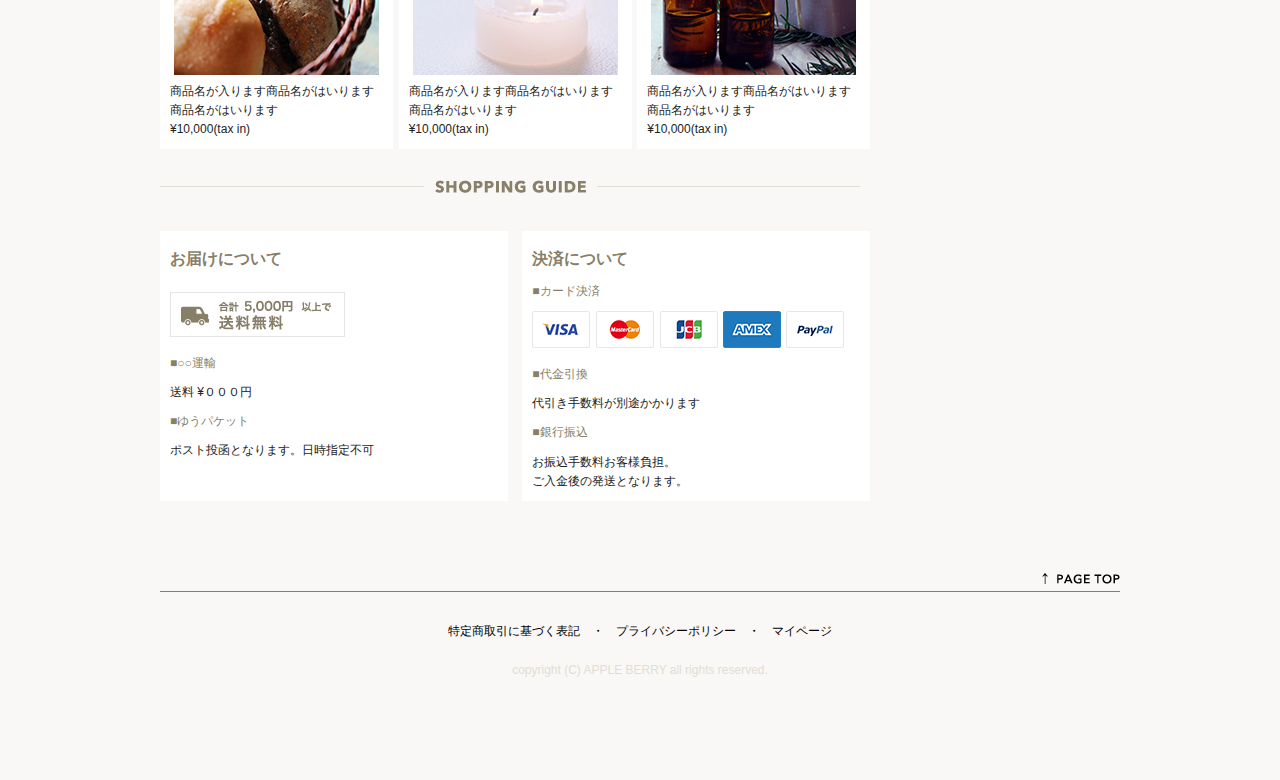
<file: hobby.html>
<!DOCTYPE html>
<html lang="ja">
<head>

    <!-- Basic Page Needs
    –––––––––––––––––––––––––––––––––––––––––––––––––– -->
    <meta charset="utf-8">
    <title>ショッピングサイトサンプル</title>
    <meta name="description" content="Lesson9課題提出用のショッピングサイトサンプル"> <!--メモ：descriptionはサイトの説明文（SEO対策に必要）authorは作者名（不要？）-->
    <meta name="author" content="Hiroki Murakami">
    
    <!-- Mobile Specific Metas
    –––––––––––––––––––––––––––––––––––––––––––––––––– -->
    <meta name="viewport" content="width=device-width, initial-scale=1">
    
    <!-- FONT
    –––––––––––––––––––––––––––––––––––––––––––––––––– -->
    
    <!-- CSS
    –––––––––––––––––––––––––––––––––––––––––––––––––– -->
    <link rel="stylesheet" href="css/normalize.css">
    <link rel="stylesheet" href="css/skeleton.css"> <!--メモ：レスポンシブ（グリッド）に対応するためにskeleton要-->
    <link rel="stylesheet" href="css/hobby.css">
  
    <!-- Favicon
    –––––––––––––––––––––––––––––––––––––––––––––––––– -->
    <link rel="icon" type="image/png" href="images/favicon.png">
    
    <!-- Owl Carousel CSS -->
    <link rel="stylesheet" href="owlcarousel/assets/owl.carousel.min.css">
    <link rel="stylesheet" href="owlcarousel/assets/owl.theme.default.min.css">
    <!-- jQuery -->
    <script type="text/javascript" src="https://ajax.googleapis.com/ajax/libs/jquery/1.10.2/jquery.min.js"></script>
    <!-- Owl Carousel JS -->
    <script src="owlcarousel/owl.carousel.min.js"></script>
    
    <!-- 追加するJS -->
    <script src="test-carousel.js"></script>
    <script src="slideToggle.js"></script>
    <script src="slideToggle2.js"></script>

</head>

<body>
  <header>
    <div id="header_in" class="container">
      <div class="low">
          
        <div class="six columns logo">
          <div class="pc_logo">
              <h1>
                <!--<a href="index.html">-->
                    <img class="u-max-full-width" src="images/hobby/logo.png" alt="apple berry" srcset="images/hobby/logo@2x.png 2x" /> <!--メモ：u-max-full-widthもSkeleton独自のユーティリティクラス / altは画像が見れない場合の動作を定義 / srcsetはRetina用の2倍サイズ画像のURLを指定。最後に2xをつける-->
                <!--</a>-->
              </h1>
          </div>
          
          <div class="sp_logo">
              <h1>
                <!--<a href="index.html">-->
                    <img class="u-max-full-width" src="images/hobby_sp/logo.png" alt="apple berry" srcset="images/hobby_sp/logo@2x.png 2x" />
                <!--</a>-->
              </h1>
          </div>
            
        </div>
        
        <div class="six columns navi">
            
          <div class="pc_menu">
            <ul class="pc_navi">
              <li><img class="u-max-full-width" src="images/hobby/menu_login.png" alt="login"></li>
              <li><img class="u-max-full-width" src="images/hobby/menu_cart.png" alt="cart"></li>
              <li><img class="u-max-full-width" src="images/hobby/menu_mypage.png" alt="mypage"></li>
              <li><img class="u-max-full-width" src="images/hobby/menu_guide.png" alt="guide"></li>
            </ul>
            
            <div class="pc_fbin">
              <img id="facebook_btn" class="u-max-full-width" src="images/hobby/facebook.png" alt="facebook_bottun" />
              <img id="instagram_btn" class="u-max-full-width" src="images/hobby/insta.png" alt="instagram_bottun" />
            </div>            
          </div>
          
          <div class="sp_menu">
            <div class="sp_fbin">
              <img id="sp_facebook_btn" class="u-max-full-width" src="images/hobby_sp/fb.png" alt="facebook_bottun" srcset="images/hobby_sp/fb@2x.png 2x" />
              <img id="sp_instagram_btn" class="u-max-full-width" src="images/hobby_sp/insta.png" alt="instagram_bottun" srcset="images/hobby_sp/insta@2x.png 2x" />
              <img id="sp_navi_btn" class="u-max-full-width" src="images/hobby_sp/menu_icon.png" alt="sp_navi" srcset="images/hobby_sp/menu_icon@2x.png 2x" />
              <ul class="sp_navi_li">
                <li class="sp_navi_login">LOGIN</li>
                <li class="sp_navi_cart">CART</li>
                <li class="sp_navi_mypage">MY PAGE</li>
                <li class="sp_navi_shoppingguide">SHOPPING GUIDE</li>
              </ul>
            </div>
          </div>
        </div>   
      </div>
    </div>
  </header>

  <div class="main">
    <div class="container">
      <div class="low">

        <div class="nine columns left_area">
          <div class="cover_area">
            <div class="owl-carousel owl-theme">
              <div><img class="u-max-full-width" src="images/hobby/ca_banner.jpg" alt="banner" ></div>
              <div><img class="u-max-full-width" src="images/hobby/ca_banner.jpg" alt="banner" ></div>
              <div><img class="u-max-full-width" src="images/hobby/ca_banner.jpg" alt="banner" ></div>
              <div><img class="u-max-full-width" src="images/hobby/ca_banner.jpg" alt="banner" ></div>
            </div>
          </div>

          <img class="pc_newitems_title u-max-full-width" src="images/hobby/title_newitems.png" alt="title_newitems" >
          <img class="sp_newitems_title u-max-full-width" src="images/hobby_sp/title_new_item.png" alt="title_newitems" srcset="images/hobby_sp/title_new_item@2x.png 2x" >
          <div class="newitem_area">
            <div class="flex_box">
              <div class="newitems items1">
                <img class="u-max-full-width" src="images/hobby/item_01.jpg" alt="item1" />
                <p>商品名が入ります商品名がはいります商品名がはいります</p>
                <p>¥10,000(tax in)</p>
              </div>
              <div class="newitems items2">
                <img class="u-max-full-width" src="images/hobby/item_02.jpg" alt="item2" />
                <p>商品名が入ります商品名がはいります商品名がはいります</p>
                <p>¥10,000(tax in)</p>
              </div>
              <div class="newitems items3">
                <img class="u-max-full-width" src="images/hobby/item_03.jpg" alt="item3" />
                <p>商品名が入ります商品名がはいります商品名がはいります</p>
                <p>¥10,000(tax in)</p>
              </div>
              <div class="newitems items4">
                <img class="u-max-full-width" src="images/hobby/item_04.jpg" alt="item4" />
                <p>商品名が入ります商品名がはいります商品名がはいります</p>
                <p>¥10,000(tax in)</p>
              </div>
              <div class="newitems items5">
                <img class="u-max-full-width" src="images/hobby/item_05.jpg" alt="item5" />
                <p>商品名が入ります商品名がはいります商品名がはいります</p>
                <p>¥10,000(tax in)</p>
              </div>
              <div class="newitems items6">
                <img class="u-max-full-width" src="images/hobby/item_06.jpg" alt="item6" />
                <p>商品名が入ります商品名がはいります商品名がはいります</p>
                <p>¥10,000(tax in)</p>
              </div>
            </div>
          </div>

          <img class="pc_popularitems_title u-max-full-width" src="images/hobby/title_popular.png" alt="title_popularitems" >
          <img class="sp_popularitems_title u-max-full-width" src="images/hobby_sp/title_popular.png" alt="title_popularitems" srcset="images/hobby_sp/title_popular@2x.png 2x" >
          <div class="popularitem_area">
            <div class="flex_box">
              <div class="popularitems">
                <img class="u-max-full-width" src="images/hobby/item_07.jpg" alt="item7" />
                <p>商品名が入ります商品名がはいります商品名がはいります</p>
                <p>¥10,000(tax in)</p>
              </div>
              <div class="popularitems">
                <img class="u-max-full-width" src="images/hobby/item_08.jpg" alt="item8" />
                <p>商品名が入ります商品名がはいります商品名がはいります</p>
                <p>¥10,000(tax in)</p>
              </div>
              <div class="popularitems">
                <img class="u-max-full-width" src="images/hobby/item_09.jpg" alt="item9" />
                <p>商品名が入ります商品名がはいります商品名がはいります</p>
                <p>¥10,000(tax in)</p>
              </div>
              <div class="popularitems">
                <img class="u-max-full-width" src="images/hobby/item_10.jpg" alt="item10" />
                <p>商品名が入ります商品名がはいります商品名がはいります</p>
                <p>¥10,000(tax in)</p>
              </div>
              <div class="popularitems">
                <img class="u-max-full-width" src="images/hobby/item_11.jpg" alt="item11" />
                <p>商品名が入ります商品名がはいります商品名がはいります</p>
                <p>¥10,000(tax in)</p>
              </div>
              <div class="popularitems">
                <img class="u-max-full-width" src="images/hobby/item_12.jpg" alt="item12" />
                <p>商品名が入ります商品名がはいります商品名がはいります</p>
                <p>¥10,000(tax in)</p>
              </div>
            </div>
          </div>
  
          <img class="pc_shoppingguide_title u-max-full-width" src="images/hobby/title_guide.png" alt="title_guide" >
          <img class="sp_shpppingguide_title u-max-full-width" src="images/hobby_sp/title_guide.png" alt="title_guide" srcset="images/hobby_sp/title_guide@2x.png 2x" >
          <div class="shoppingguide_area">
            <div class="flex_box">
              <div class="shopping">
                <div class="midashi"><b>お届けについて</b></div>
                <img class="guide_picture u-max-full-width" src="images/hobby/otodoke_banner.png" alt="otodoke" >
                <div class="komidashi">■○○運輸</div>
                <p>送料 ¥０００円</p>
                <div class="komidashi">■ゆうパケット</div>
                <p>ポスト投函となります。日時指定不可</p>
              </div>
              <div class="shopping">
                <div class="midashi"><b>決済について</b></div>
                <div class="komidashi">■カード決済</div>
                <img class="guide_picture u-max-full-width" src="images/hobby/cards.png" alt="cards" >
                <div class="komidashi">■代金引換</div>
                <p>代引き手数料が別途かかります</p>
                <div class="komidashi">■銀行振込</div>
                <p>お振込手数料お客様負担。<br>ご入金後の発送となります。</p>
              </div>
            </div>
          </div>
        </div><!--left_area-->
        
        <div class="three columns right_area">
          <!--<div class="search_area">-->
          <!--  <img class="search_title u-max-full-width" src="images/hobby/itemserch.png" alt="search" />-->
          <!--  <form>-->
          <!--    <input type="text" class="search_form" name="search" placeholder="Search..">-->
          <!--  </form>-->
          <!--</div>-->
          
          <div class="pegelink_area right_menus">
            <img class="pagelink_title title_brown u-max-full-width" src="images/hobby/pagelink.png" alt="pagelink" >
            <img class="next_white u-max-full-width" src="images/hobby/next_icon.png" alt="next" >
          </div>
          
          <div id="toggle_btn" class="categories_area right_menus">
            <img class="categories_title title_brown u-max-full-width"  src="images/hobby/categories.png" alt="category" >
            <img id="change_btn" class="next_down u-max-full-width" src="images/hobby/down_icon.png" alt="next" >
          </div>
            <ul class="category_toggle">
              <li>カテゴリー名</li>
              <li>カテゴリー名</li>
              <li>カテゴリー名</li>
              <li>カテゴリー名</li>
              <li>カテゴリー名</li>
              <li>カテゴリー名</li>
            </ul>

          <div class="about_title_area right_menus">
            <img class="about_title title_brown" src="images/hobby/about.png" alt="about" >
          </div>
          <div class="about_contents_area contents_area">
            <div class="flex_box">
              <div class="flex_pic">
                <img class="content_picture u-max-full-width" src="images/hobby/about_img.jpg" alt="aboutimg" >
              </div>
              <div class="flex_titlemore">
                <p>お店の説明お店の説明お店の説明が入りますお店の説明お店の説明お店の説明</p>
                <img class="more u-max-full-width" src="images/hobby/more_btn.png" alt="morebtn" >
              </div>
            </div>
          </div>
          
          <div class="shopinfo_title_area right_menus">
            <img class="shopinfo_title title_brown u-max-full-width" src="images/hobby/shop_info.png" alt="about" >
          </div>
          <div class="shopinfo_contents_area contents_area">
            <div class="flex_box">
              <div class="flex_pic">
                <img class="content_picture u-max-full-width" src="images/hobby/shopinfo_img.jpg" alt="shopimg" >
              </div>
              <div class="flex_titlemore">
                <p>お店の説明お店の説明お店の説明が入りますお店の説明お店の説明お店の説明</p>
                <img class="more u-max-full-width" src="images/hobby/more_btn.png" alt="morebtn" >
              </div>
            </div>
          </div>
          
          <div class="page_top">
            <img class="page_top_img u-max-full-width" src="images/hobby/pagetop.png" alt="pagetop" />
          </div>
        </div><!--right_area-->
        
      </div><!--low-->
    </div><!--container-->
  </div> <!--main-->

<footer>
  <div class="container">
    <div class="row">
      <div class="twelve columns footer">
        <p class="threemenu">特定商取引に基づく表記　・　プライバシーポリシー　・　マイページ</p>
        <small class="copyright">copyright (C) APPLE BERRY all rights reserved.</small>
      </div>
    </div>
  </div>
</footer>

</body>
</html>
</file>
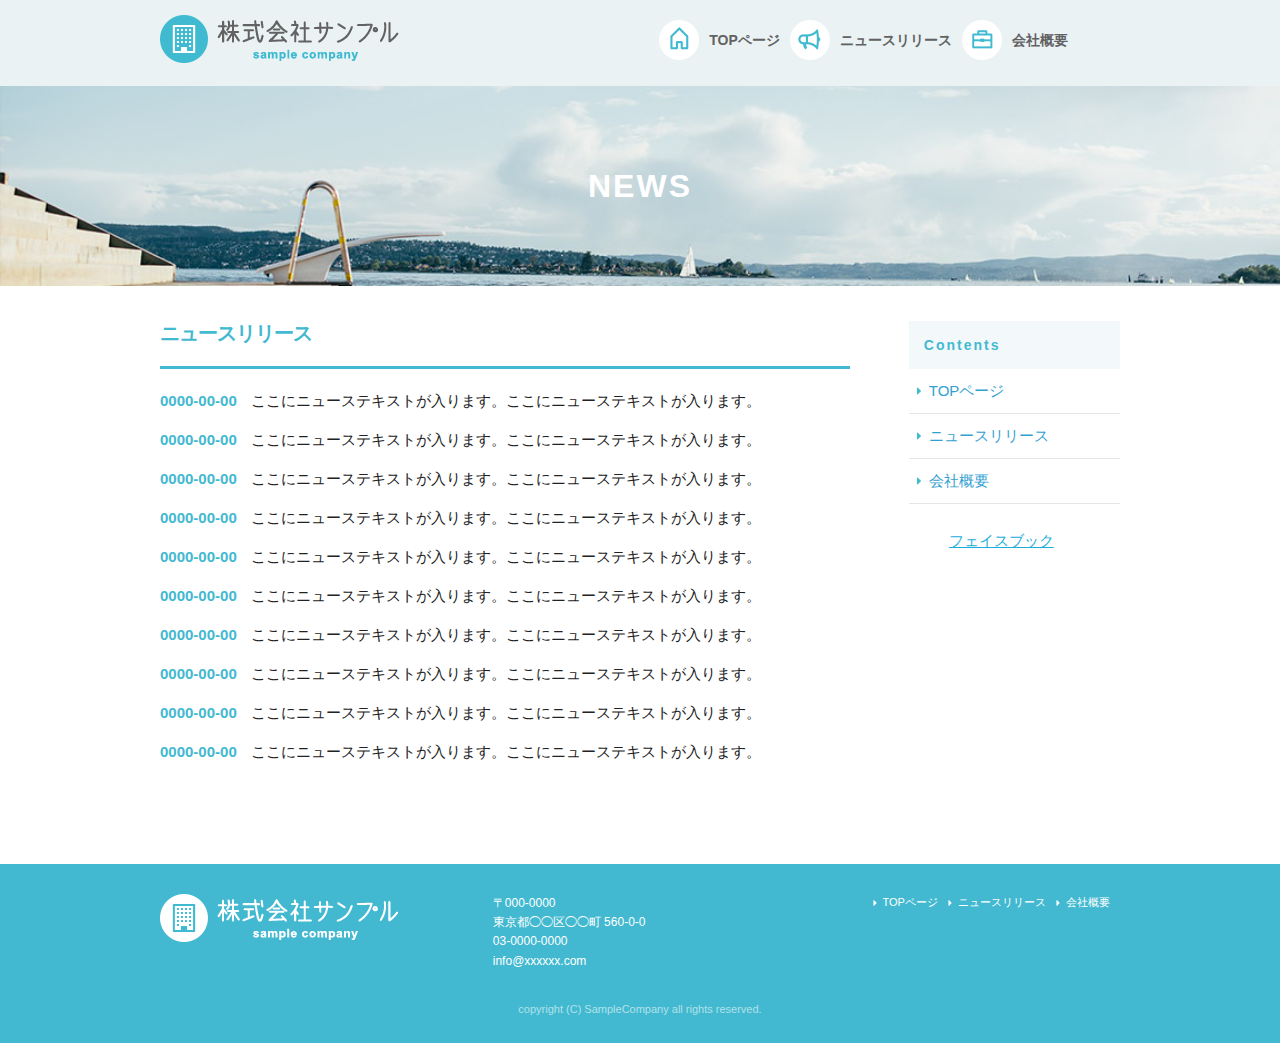
<file: news.html>
<!DOCTYPE html>
<html lang="ja">
<head>

  <!-- Basic Page Needs
  –––––––––––––––––––––––––––––––––––––––––––––––––– -->
  <meta charset="utf-8">
  <title>株式会社サンプル</title>
  <meta name="description" content="">
  <meta name="author" content="">

  <!-- Mobile Specific Metas
  –––––––––––––––––––––––––––––––––––––––––––––––––– -->
  <meta name="viewport" content="width=device-width, initial-scale=1">

  <!-- FONT
  –––––––––––––––––––––––––––––––––––––––––––––––––– -->

  <!-- CSS
  –––––––––––––––––––––––––––––––––––––––––––––––––– -->
  <link rel="stylesheet" href="css/normalize.css">
  <link rel="stylesheet" href="css/skeleton.css">
  <link rel="stylesheet" href="css/corporate.css">

  <!-- Favicon
  –––––––––––––––––––––––––––––––––––––––––––––––––– -->
  <link rel="icon" type="image/png" href="images/favicon.png">

</head>
<body>
<div id="fb-root"></div>
<script>(function(d, s, id) {
  var js, fjs = d.getElementsByTagName(s)[0];
  if (d.getElementById(id)) return;
  js = d.createElement(s); js.id = id;
  js.src = "//connect.facebook.net/ja_JP/sdk.js#xfbml=1&version=v2.9&appId=103063073590496";
  fjs.parentNode.insertBefore(js, fjs);
}(document, 'script', 'facebook-jssdk'));</script>
  <header>
    <div id="header_in" class="container">
      <div class="row">
        <div class="six columns logo">
          
          <h1><a href="index.html"><img class="u-max-full-width" src="images/top/logo.png" alt="株式会社サンプル" srcset="images/top/logo@2x.png 2x" /></a></h1>
          
        </div>
        <div class="six columns navi">
          
         <div class="sp_navi">
          <img id="sp_navi_btn" class="u-max-full-width" src="images/top/sp_navi.png" alt="sp_navi" srcset="images/top/sp_navi@2x.png 2x" />

          <ul class="sp_navi_li">
            <li><a href="index.html">TOPページ</a></li>
            <li><a href="news.html">ニュースリリース</a></li>
            <li><a href="company.html">会社概要</a></li>
          </ul>
        </div>
        <!-- sp_navi -->
        
        <div class="pc_navi">
          <ul class="pc_navi_li">
            <li class="navi_toppage"><a href="index.html">TOPページ</a></li>
            <li class="navi_news"><a href="news.html">ニュースリリース</a></li>
            <li class="navi_company"><a href="company.html">会社概要</a></li>
          </ul>
        </div>
        <!-- pc_navi -->

      </div>
    </div>
    <!-- row -->
  </div>
  <!-- header_in -->
  </header>
  
<div id="sub_cover">
  <div class="conteiner">
    <div class="row">

      <div class="twelve columns">
        <h2>NEWS</h2>
      </div>

    </div>
  </div>
</div>
<!-- #sub_cover -->

<div id="contents">
  <div class="container">
    <div class="row">
      <div id="main" class="nine columns">
        <h2>ニュースリリース</h2>
        <ul class="news_li">
            <li><span>0000-00-00</span> ここにニューステキストが入ります。ここにニューステキストが入ります。</li>
            <li><span>0000-00-00</span> ここにニューステキストが入ります。ここにニューステキストが入ります。</li>
            <li><span>0000-00-00</span> ここにニューステキストが入ります。ここにニューステキストが入ります。</li>
            <li><span>0000-00-00</span> ここにニューステキストが入ります。ここにニューステキストが入ります。</li>
            <li><span>0000-00-00</span> ここにニューステキストが入ります。ここにニューステキストが入ります。</li>
            <li><span>0000-00-00</span> ここにニューステキストが入ります。ここにニューステキストが入ります。</li>
            <li><span>0000-00-00</span> ここにニューステキストが入ります。ここにニューステキストが入ります。</li>
            <li><span>0000-00-00</span> ここにニューステキストが入ります。ここにニューステキストが入ります。</li>
            <li><span>0000-00-00</span> ここにニューステキストが入ります。ここにニューステキストが入ります。</li>
            <li><span>0000-00-00</span> ここにニューステキストが入ります。ここにニューステキストが入ります。</li>
        </ul>
    </div><!-- column -->
    
    <div id="sidebar" class="three columns">
        <div class="pc_sidemenu">
            <h3>Contents</h3>
            <ul>
                <li><a href="index.html">TOPページ</a></li>
                <li><a href="news.html">ニュースリリース</a></li>
                <li><a href="company.html">会社概要</a></li>
            </ul>
        </div> 
        <div class="fb-page" data-href="https://www.facebook.com/FacebookJapan/" data-tabs="timeline" data-width="211" data-height="300" data-small-header="false" data-adapt-container-width="true" data-hide-cover="false" data-show-facepile="false"><blockquote cite="https://www.facebook.com/FacebookJapan/" class="fb-xfbml-parse-ignore"><a href="https://www.facebook.com/FacebookJapan/">フェイスブック</a></blockquote></div>
     </div><!-- column -->
    </div>
  </div>
</div>
    
<footer>
  <div class="container">
    <div class="row">
      <div class="four columns sp">
        <img class="u-max-full-width" src="images/top/footer_logo.png" alt="株式会社サンプル" srcset="images/top/footer_logo@2x.png 2x" />
      </div>
      <!-- columns -->
      <div class="four columns foot_address sp">
        〒000-0000<br />
        東京都◯◯区◯◯町 560-0-0<br />
        03-0000-0000<br />
        info@xxxxxx.com
      </div>
      <!-- columns -->
      <div class="four columns">
        <ul class="foot_navi">
          <li><a href="">TOPページ</a></li>
          <li><a href="">ニュースリリース</a></li>
          <li><a href="">会社概要</a></li>
        </ul>
      </div>
      <!-- columns -->
    </div>
    <!-- row -->

    <div class="row">
      <div class="twelve columns sp">
        <p class="copy">copyright (C) SampleCompany all rights reserved.</p>
      </div>
      <!-- columns -->
    </div>
    <!-- row -->
  </div>
</footer>
<!-- //footer -->

  <!-- Primary Page Layout
  –––––––––––––––––––––––––––––––––––––––––––––––––– -->
  <!--<div class="container">-->
  <!--  <div class="row">-->
  <!--    <div class="one-half column" style="margin-top: 25%">-->
  <!--      <h4>Basic Page</h4>-->
  <!--      <p>This index.html page is a placeholder with the CSS, font and favicon. It's just waiting for you to add some content! If you need some help hit up the <a href="http://www.getskeleton.com">Skeleton documentation</a>.</p>-->
  <!--    </div>-->
  <!--  </div>-->
  <!--</div>-->

<script type="text/javascript" src="//ajax.googleapis.com/ajax/libs/jquery/1.10.2/jquery.min.js"></script>

<script>
  $(function(){
    $(document).ready(function(){

      $("#sp_navi_btn").click(function () {
        $(this).next().slideToggle();
      });

    });
  });
</script>

<!-- End Document
  –––––––––––––––––––––––––––––––––––––––––––––––––– -->
</body>
</html>
</file>
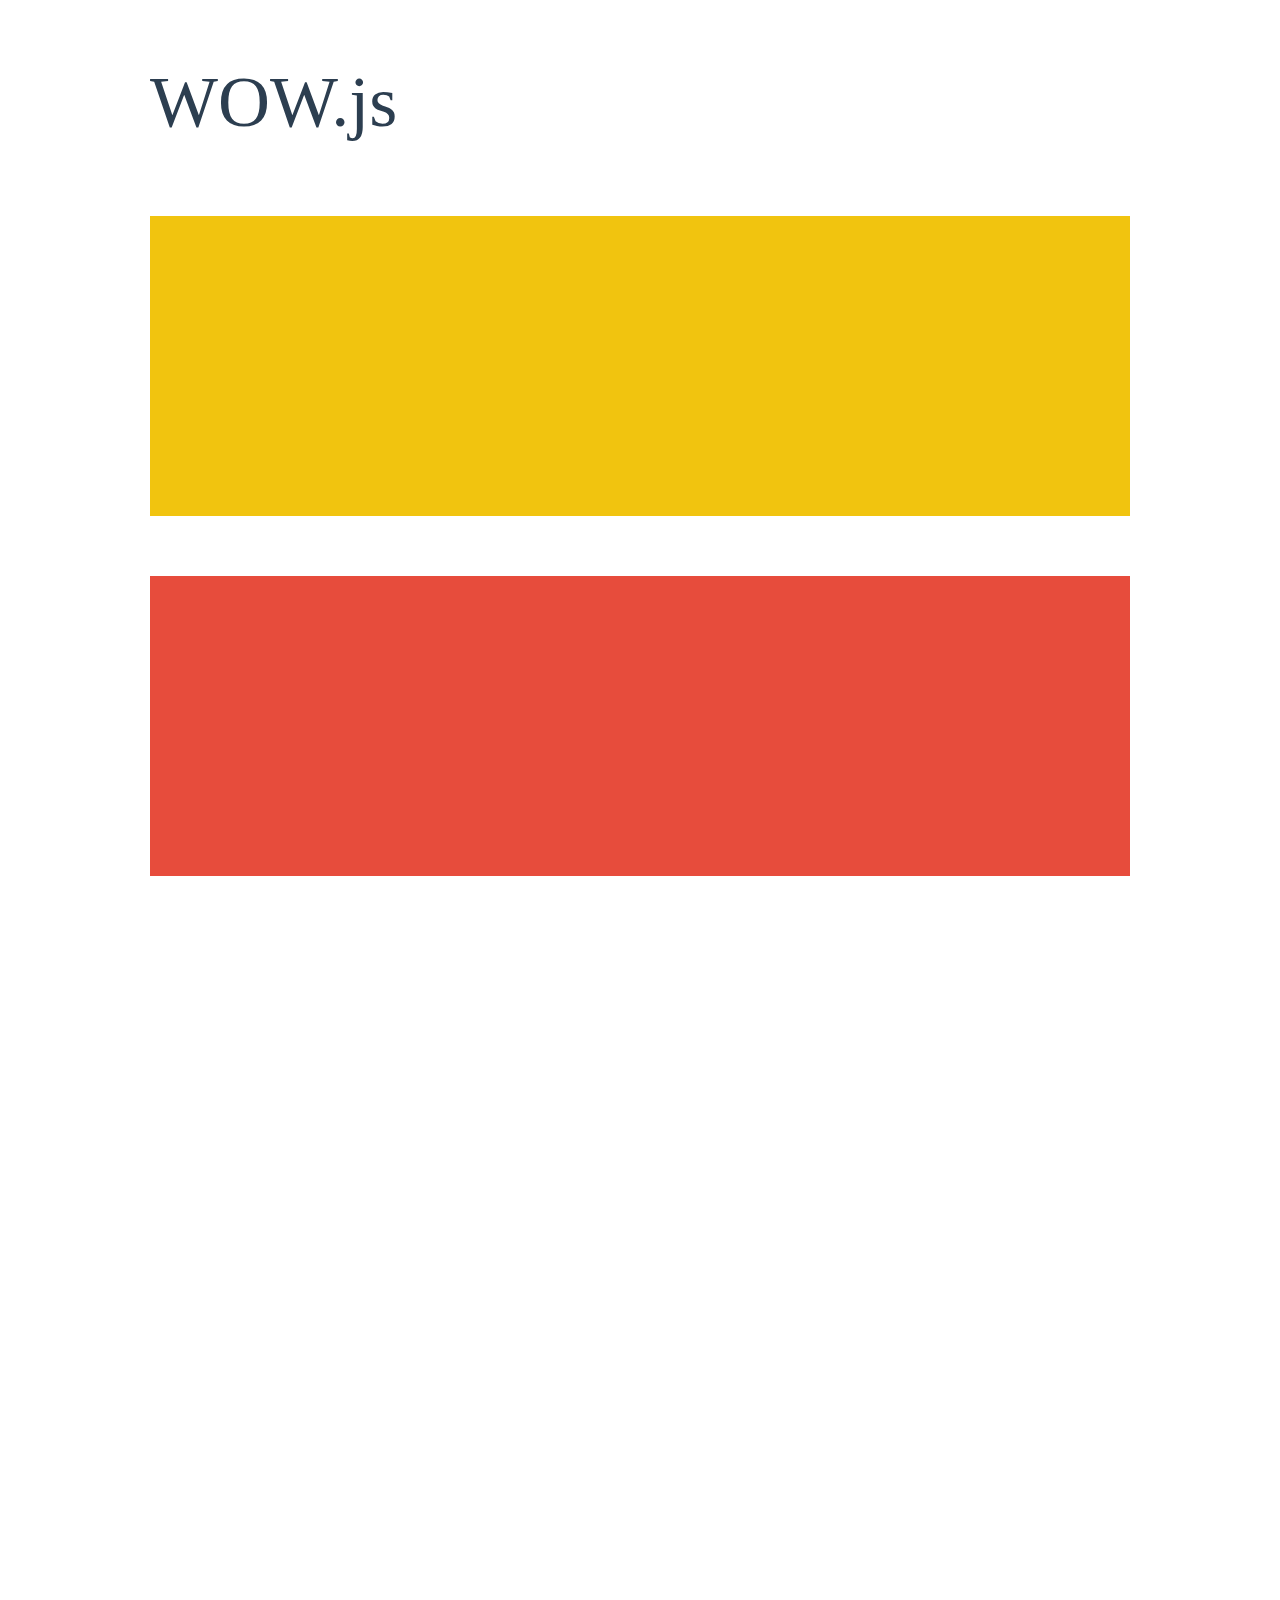
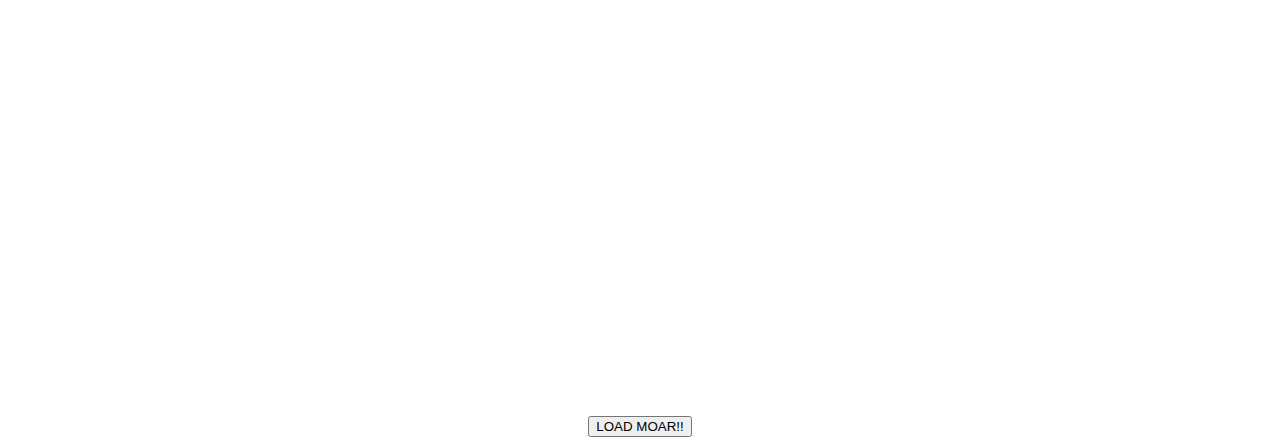
<file: WOW-master/demo.html>
<!doctype html>

<html lang="en">
<head>
  <meta charset="utf-8">
  <title>WOW</title>
  <link rel="stylesheet" href="css/libs/animate.css">
  <link rel="stylesheet" href="css/site.css">
  <style>
    .wow:first-child {
      visibility: hidden;
    }
  </style>
  <!--[if IE]>
    <script src="http://html5shiv.googlecode.com/svn/trunk/html5.js"></script>
  <![endif]-->
</head>

<body>
  <div id="container">
    <header>
      <h1>WOW.js</h1>
    </header>
    <div id="main">
      <section class="wow fadeInDown" style="background-color: #f1c40f;"></section>
      <section class="wow pulse" style="background-color: #e74c3c;" data-wow-iteration="infinite" data-wow-duration="1500ms"></section>
      <section class="section--purple wow slideInRight" data-wow-delay="2s"></section>
      <section class="section--blue wow bounceInLeft" data-wow-offset="300"></section>
      <section class="section--green wow slideInLeft" data-wow-duration="4s"></section>
      <button id="moar">LOAD MOAR!!</button>
    </div>
  </div>
  <script src="dist/wow.js"></script>
  <script>
    wow = new WOW(
      {
        animateClass: 'animated',
        offset:       100,
        callback:     function(box) {
          console.log("WOW: animating <" + box.tagName.toLowerCase() + ">")
        }
      }
    );
    wow.init();
    document.getElementById('moar').onclick = function() {
      var section = document.createElement('section');
      section.className = 'section--purple wow fadeInDown';
      this.parentNode.insertBefore(section, this);
    };
  </script>
</body>
</html>
</file>
<file: css/skeleton.css>
/*
* Skeleton V2.0.4
* Copyright 2014, Dave Gamache
* www.getskeleton.com
* Free to use under the MIT license.
* http://www.opensource.org/licenses/mit-license.php
* 12/29/2014
*/


/* Table of contents
––––––––––––––––––––––––––––––––––––––––––––––––––
- Grid
- Base Styles
- Typography
- Links
- Buttons
- Forms
- Lists
- Code
- Tables
- Spacing
- Utilities
- Clearing
- Media Queries
*/


/* Grid
–––––––––––––––––––––––––––––––––––––––––––––––––– */
.container {
  position: relative;
  width: 100%;
  max-width: 960px;
  margin: 0 auto;
  padding: 0 20px;
  box-sizing: border-box; }
.column,
.columns {
  width: 100%;
  float: left;
  box-sizing: border-box; }

/* For devices larger than 400px */
@media (min-width: 400px) {
  .container {
    width: 85%;
    padding: 0; }
}

/* For devices larger than 550px */
@media (min-width: 550px) {
  .container {
    width: 80%; }
  .column,
  .columns {
    margin-left: 4%; }
  .column:first-child,
  .columns:first-child {
    margin-left: 0; }

  .one.column,
  .one.columns                    { width: 4.66666666667%; }
  .two.columns                    { width: 13.3333333333%; }
  .three.columns                  { width: 22%;            }
  .four.columns                   { width: 30.6666666667%; }
  .five.columns                   { width: 39.3333333333%; }
  .six.columns                    { width: 48%;            }
  .seven.columns                  { width: 56.6666666667%; }
  .eight.columns                  { width: 65.3333333333%; }
  .nine.columns                   { width: 74.0%;          }
  .ten.columns                    { width: 82.6666666667%; }
  .eleven.columns                 { width: 91.3333333333%; }
  .twelve.columns                 { width: 100%; margin-left: 0; }

  .one-third.column               { width: 30.6666666667%; }
  .two-thirds.column              { width: 65.3333333333%; }

  .one-half.column                { width: 48%; }

  /* Offsets */
  .offset-by-one.column,
  .offset-by-one.columns          { margin-left: 8.66666666667%; }
  .offset-by-two.column,
  .offset-by-two.columns          { margin-left: 17.3333333333%; }
  .offset-by-three.column,
  .offset-by-three.columns        { margin-left: 26%;            }
  .offset-by-four.column,
  .offset-by-four.columns         { margin-left: 34.6666666667%; }
  .offset-by-five.column,
  .offset-by-five.columns         { margin-left: 43.3333333333%; }
  .offset-by-six.column,
  .offset-by-six.columns          { margin-left: 52%;            }
  .offset-by-seven.column,
  .offset-by-seven.columns        { margin-left: 60.6666666667%; }
  .offset-by-eight.column,
  .offset-by-eight.columns        { margin-left: 69.3333333333%; }
  .offset-by-nine.column,
  .offset-by-nine.columns         { margin-left: 78.0%;          }
  .offset-by-ten.column,
  .offset-by-ten.columns          { margin-left: 86.6666666667%; }
  .offset-by-eleven.column,
  .offset-by-eleven.columns       { margin-left: 95.3333333333%; }

  .offset-by-one-third.column,
  .offset-by-one-third.columns    { margin-left: 34.6666666667%; }
  .offset-by-two-thirds.column,
  .offset-by-two-thirds.columns   { margin-left: 69.3333333333%; }

  .offset-by-one-half.column,
  .offset-by-one-half.columns     { margin-left: 52%; }

}


/* Base Styles
–––––––––––––––––––––––––––––––––––––––––––––––––– */
/* NOTE
html is set to 62.5% so that all the REM measurements throughout Skeleton
are based on 10px sizing. So basically 1.5rem = 15px :) */
html {
  font-size: 62.5%; }
body {
  font-size: 1.5em; /* currently ems cause chrome bug misinterpreting rems on body element */
  line-height: 1.6;
  font-weight: 400;
  font-family: "Raleway", "HelveticaNeue", "Helvetica Neue", Helvetica, Arial, sans-serif;
  color: #222; }


/* Typography
–––––––––––––––––––––––––––––––––––––––––––––––––– */
h1, h2, h3, h4, h5, h6 {
  margin-top: 0;
  margin-bottom: 2rem;
  font-weight: 300; }
h1 { font-size: 4.0rem; line-height: 1.2;  letter-spacing: -.1rem;}
h2 { font-size: 3.6rem; line-height: 1.25; letter-spacing: -.1rem; }
h3 { font-size: 3.0rem; line-height: 1.3;  letter-spacing: -.1rem; }
h4 { font-size: 2.4rem; line-height: 1.35; letter-spacing: -.08rem; }
h5 { font-size: 1.8rem; line-height: 1.5;  letter-spacing: -.05rem; }
h6 { font-size: 1.5rem; line-height: 1.6;  letter-spacing: 0; }

/* Larger than phablet */
@media (min-width: 550px) {
  h1 { font-size: 5.0rem; }
  h2 { font-size: 4.2rem; }
  h3 { font-size: 3.6rem; }
  h4 { font-size: 3.0rem; }
  h5 { font-size: 2.4rem; }
  h6 { font-size: 1.5rem; }
}

p {
  margin-top: 0; }


/* Links
–––––––––––––––––––––––––––––––––––––––––––––––––– */
a {
  color: #1EAEDB; }
a:hover {
  color: #0FA0CE; }


/* Buttons
–––––––––––––––––––––––––––––––––––––––––––––––––– */
.button,
button,
input[type="submit"],
input[type="reset"],
input[type="button"] {
  display: inline-block;
  height: 38px;
  padding: 0 30px;
  color: #555;
  text-align: center;
  font-size: 11px;
  font-weight: 600;
  line-height: 38px;
  letter-spacing: .1rem;
  text-transform: uppercase;
  text-decoration: none;
  white-space: nowrap;
  background-color: transparent;
  border-radius: 4px;
  border: 1px solid #bbb;
  cursor: pointer;
  box-sizing: border-box; }
.button:hover,
button:hover,
input[type="submit"]:hover,
input[type="reset"]:hover,
input[type="button"]:hover,
.button:focus,
button:focus,
input[type="submit"]:focus,
input[type="reset"]:focus,
input[type="button"]:focus {
  color: #333;
  border-color: #888;
  outline: 0; }
.button.button-primary,
button.button-primary,
input[type="submit"].button-primary,
input[type="reset"].button-primary,
input[type="button"].button-primary {
  color: #FFF;
  background-color: #33C3F0;
  border-color: #33C3F0; }
.button.button-primary:hover,
button.button-primary:hover,
input[type="submit"].button-primary:hover,
input[type="reset"].button-primary:hover,
input[type="button"].button-primary:hover,
.button.button-primary:focus,
button.button-primary:focus,
input[type="submit"].button-primary:focus,
input[type="reset"].button-primary:focus,
input[type="button"].button-primary:focus {
  color: #FFF;
  background-color: #1EAEDB;
  border-color: #1EAEDB; }


/* Forms
–––––––––––––––––––––––––––––––––––––––––––––––––– */
input[type="email"],
input[type="number"],
input[type="search"],
input[type="text"],
input[type="tel"],
input[type="url"],
input[type="password"],
textarea,
select {
  height: 38px;
  padding: 6px 10px; /* The 6px vertically centers text on FF, ignored by Webkit */
  background-color: #fff;
  border: 1px solid #D1D1D1;
  border-radius: 4px;
  box-shadow: none;
  box-sizing: border-box; }
/* Removes awkward default styles on some inputs for iOS */
input[type="email"],
input[type="number"],
input[type="search"],
input[type="text"],
input[type="tel"],
input[type="url"],
input[type="password"],
textarea {
  -webkit-appearance: none;
     -moz-appearance: none;
          appearance: none; }
textarea {
  min-height: 65px;
  padding-top: 6px;
  padding-bottom: 6px; }
input[type="email"]:focus,
input[type="number"]:focus,
input[type="search"]:focus,
input[type="text"]:focus,
input[type="tel"]:focus,
input[type="url"]:focus,
input[type="password"]:focus,
textarea:focus,
select:focus {
  border: 1px solid #33C3F0;
  outline: 0; }
label,
legend {
  display: block;
  margin-bottom: .5rem;
  font-weight: 600; }
fieldset {
  padding: 0;
  border-width: 0; }
input[type="checkbox"],
input[type="radio"] {
  display: inline; }
label > .label-body {
  display: inline-block;
  margin-left: .5rem;
  font-weight: normal; }


/* Lists
–––––––––––––––––––––––––––––––––––––––––––––––––– */
ul {
  list-style: circle inside; }
ol {
  list-style: decimal inside; }
ol, ul {
  padding-left: 0;
  margin-top: 0; }
ul ul,
ul ol,
ol ol,
ol ul {
  margin: 1.5rem 0 1.5rem 3rem;
  font-size: 90%; }
li {
  margin-bottom: 1rem; }


/* Code
–––––––––––––––––––––––––––––––––––––––––––––––––– */
code {
  padding: .2rem .5rem;
  margin: 0 .2rem;
  font-size: 90%;
  white-space: nowrap;
  background: #F1F1F1;
  border: 1px solid #E1E1E1;
  border-radius: 4px; }
pre > code {
  display: block;
  padding: 1rem 1.5rem;
  white-space: pre; }


/* Tables
–––––––––––––––––––––––––––––––––––––––––––––––––– */
th,
td {
  padding: 12px 15px;
  text-align: left;
  border-bottom: 1px solid #E1E1E1; }
th:first-child,
td:first-child {
  padding-left: 0; }
th:last-child,
td:last-child {
  padding-right: 0; }


/* Spacing
–––––––––––––––––––––––––––––––––––––––––––––––––– */
button,
.button {
  margin-bottom: 1rem; }
input,
textarea,
select,
fieldset {
  margin-bottom: 1.5rem; }
pre,
blockquote,
dl,
figure,
table,
p,
ul,
ol,
form {
  margin-bottom: 2.5rem; }


/* Utilities
–––––––––––––––––––––––––––––––––––––––––––––––––– */
.u-full-width {
  width: 100%;
  box-sizing: border-box; }
.u-max-full-width {
  max-width: 100%;
  box-sizing: border-box; }
.u-pull-right {
  float: right; }
.u-pull-left {
  float: left; }


/* Misc
–––––––––––––––––––––––––––––––––––––––––––––––––– */
hr {
  margin-top: 3rem;
  margin-bottom: 3.5rem;
  border-width: 0;
  border-top: 1px solid #E1E1E1; }


/* Clearing
–––––––––––––––––––––––––––––––––––––––––––––––––– */

/* Self Clearing Goodness */
.container:after,
.row:after,
.u-cf {
  content: "";
  display: table;
  clear: both; }


/* Media Queries
–––––––––––––––––––––––––––––––––––––––––––––––––– */
/*
Note: The best way to structure the use of media queries is to create the queries
near the relevant code. For example, if you wanted to change the styles for buttons
on small devices, paste the mobile query code up in the buttons section and style it
there.
*/


/* Larger than mobile */
@media (min-width: 400px) {}

/* Larger than phablet (also point when grid becomes active) */
@media (min-width: 550px) {}

/* Larger than tablet */
@media (min-width: 750px) {}

/* Larger than desktop */
@media (min-width: 1000px) {}

/* Larger than Desktop HD */
@media (min-width: 1200px) {}
</file>
<file: css/style.css>
html {
  font-size: 62.5%; }

body {
  background: #f5fffa;
  line-height: 0; }

header {
  width: 100%;
  background: #1b9c72;
  border-bottom: solid 10px  black;
  position: fixed;
  z-index: 999; }
  header .container {
    max-width: 100%;
    width: 100%; }
    @media (max-width: 549px) {
      header .container {
        padding: 0; } }
  header .columns {
    margin-left: 0; }
  header .six.columns {
    width: 50%; }
  header .header_in {
    padding: 40px 0;
    display: -webkit-flex;
    display: flex; }
    @media (max-width: 549px) {
      header .header_in {
        padding: 20px 0; } }
    header .header_in .icon {
      padding-top: 8px;
      font-size: 20px;
      line-height: 0;
      display: block;
      width: 40px;
      height: 40px;
      text-align: center;
      margin-left: auto;
      margin-right: 20%;
      color: #1b9c72;
      background-color: white;
      -moz-border-radius: 50%;
      -webkit-border-radius: 50%;
      border-radius: 50%;
      -moz-box-sizing: border-box;
      -webkit-box-sizing: border-box;
      box-sizing: border-box; }
      @media (max-width: 549px) {
        header .header_in .icon {
          padding-top: 4px;
          font-size: 10px;
          width: 20px;
          height: 20px; } }
    header .header_in .logo {
      padding-left: 20%;
      height: 28px; }
      @media (max-width: 549px) {
        header .header_in .logo {
          height: 18px; } }

#dummy {
  background: #1b9c72;
  height: 130px; }
  @media (max-width: 549px) {
    #dummy {
      height: 70px; } }

.cover_area {
  text-align: left;
  border-bottom: solid 10px  black;
  position: relative; }
  .cover_area .container {
    max-width: 100%;
    width: 100%; }
    @media (max-width: 549px) {
      .cover_area .container {
        padding: 0; } }
  .cover_area p {
    color: white;
    position: absolute;
    left: 4%;
    z-index: 998;
    top: 50%;
    -webkit-transform: translateY(-50%);
    transform: translateY(-50%);
    -ms-transform: translateY(-50%); }
    @media (min-width: 550px) {
      .cover_area p {
        font-size: 36px;
        font-size: 3.6rem;
        line-height: 2.1;
        text-shadow: 3px 3px #aaa; } }
    @media (max-width: 549px) {
      .cover_area p {
        font-size: 18px;
        font-size: 1.8rem;
        line-height: 2;
        text-shadow: 2px 2px #aaa; } }

.people img {
  display: block; }
  @media (max-width: 549px) {
    .people img {
      margin-left: auto;
      margin-right: auto;
      height: 150px; } }
.people .flex_box {
  display: -webkit-flex;
  display: flex;
  -webkit-align-items: center;
  align-items: center;
  margin-top: 50px; }
  @media (max-width: 549px) {
    .people .flex_box {
      -webkit-flex-direction: column;
      flex-direction: column; } }
@media (max-width: 549px) {
  .people .reverse {
    -webkit-flex-direction: column-reverse;
    flex-direction: column-reverse; } }
.people .sotowaku {
  background: white;
  border: solid thin #eeeeee;
  -moz-border-radius: 4px;
  -webkit-border-radius: 4px;
  border-radius: 4px;
  height: 200px;
  width: 90%;
  margin-left: auto;
  margin-right: auto;
  display: -webkit-flex;
  display: flex;
  -webkit-justify-content: center;
  justify-content: center;
  -webkit-align-items: center;
  align-items: center; }
.people p {
  color: black;
  word-wrap: break-word;
  padding-left: 10%;
  padding-right: 7%; }
  @media (min-width: 550px) {
    .people p {
      font-size: 20px;
      font-size: 2rem;
      line-height: 44px; } }
  @media (max-width: 549px) {
    .people p {
      font-size: 16px;
      font-size: 1.6rem;
      line-height: 36px; } }
@media (min-width: 550px) {
  .people .man_one {
    margin-left: auto; } }
@media (min-width: 550px) {
  .people .women {
    margin-left: 20px; } }
@media (max-width: 549px) {
  .people .women {
    height: 130px; } }
@media (min-width: 550px) {
  .people .man_two {
    margin-left: auto;
    margin-right: 20px; } }

.omakasekudasai .man_three {
  display: block;
  margin-top: 40px;
  margin-left: auto;
  margin-right: auto;
  margin-bottom: 40px; }
  @media (max-width: 549px) {
    .omakasekudasai .man_three {
      height: 150px; } }
.omakasekudasai .teian {
  text-align: center;
  font-size: 30px;
  font-size: 3rem;
  line-height: 50px; }
  @media (max-width: 549px) {
    .omakasekudasai .teian {
      text-align: left;
      font-size: 24px;
      font-size: 2.4rem;
      margin-left: auto;
      margin-right: auto; } }

.tokucyo p {
  text-align: center;
  font-size: 24px;
  font-size: 2.4rem;
  line-height: 44px; }
  @media (max-width: 549px) {
    .tokucyo p {
      text-align: left;
      font-size: 18px;
      font-size: 1.8rem;
      margin-left: auto;
      margin-right: auto; } }
.tokucyo .midashi {
  font-size: 40px;
  font-size: 4rem;
  padding-top: 50px;
  padding-bottom: 15px; }
  @media (max-width: 549px) {
    .tokucyo .midashi {
      text-align: left;
      font-size: 24px;
      font-size: 2.4rem;
      margin-left: auto;
      margin-right: auto; } }

.obi .container {
  max-width: 100%;
  width: 100%; }
  @media (max-width: 549px) {
    .obi .container {
      padding: 0; } }

.syurui {
  margin-top: 40px; }
  .syurui .columns {
    margin-left: 0; }
  .syurui .flex_box {
    display: -webkit-flex;
    display: flex;
    -webkit-justify-content: center;
    justify-content: center; }
  @media (min-width: 550px) {
    .syurui .left_area {
      border-right: solid thin black;
      margin-left: auto;
      padding-right: 30px; } }
  @media (min-width: 550px) {
    .syurui .right_area {
      margin-right: auto;
      padding-left: 30px; } }
  .syurui img {
    display: block;
    margin-left: auto;
    margin-right: auto;
    height: 150px; }
  .syurui .html {
    padding-bottom: 50px;
    margin-right: 0; }
  .syurui .css {
    padding-top: 60px;
    margin-left: 0; }
  .syurui p {
    display: block;
    text-align: left;
    font-size: 24px;
    font-size: 2.4rem;
    line-height: 44px;
    padding-top: 20px;
    padding-bottom: 20px; }
    @media (max-width: 549px) {
      .syurui p {
        text-align: left;
        font-size: 18px;
        font-size: 1.8rem;
        margin-left: auto;
        margin-right: auto; } }
  .syurui .intro {
    padding-top: 30px;
    padding-bottom: 30px;
    text-align: center;
    font-size: 30px;
    font-size: 3rem;
    color: #1b9c72; }
  .syurui .top {
    border-top: solid thin black; }

.sample img {
  display: block;
  border: solid thin #eeeeee; }
  @media (max-width: 549px) {
    .sample img {
      margin-right: auto;
      margin-left: auto; } }
.sample img:hover {
  border: solid thin black; }
.sample p {
  text-align: left;
  font-size: 18px;
  font-size: 1.8rem;
  line-height: 28px;
  padding-top: 20px; }
  @media (max-width: 549px) {
    .sample p {
      text-align: left;
      font-size: 14px;
      font-size: 1.4rem;
      margin-left: auto;
      margin-right: auto; } }
.sample .sample_number {
  text-align: center;
  padding-top: 40px; }
  .sample .sample_number span {
    color: #1b9c72; }
.sample .sonota {
  text-align: center;
  font-size: 24px;
  font-size: 2.4rem;
  line-height: 44px;
  padding-top: 40px; }
  @media (max-width: 549px) {
    .sample .sonota {
      text-align: left;
      font-size: 18px;
      font-size: 1.8rem;
      margin-left: auto;
      margin-right: auto; } }

#toiawase_two .address {
  color: black;
  text-decoration: none;
  display: block;
  text-align: center;
  font-size: 36px;
  font-size: 3.6rem;
  padding: 40px 0; }
  @media (max-width: 549px) {
    #toiawase_two .address {
      font-size: 24px;
      font-size: 2.4rem; } }
#toiawase_two .address:hover {
  color: #1EAEDB;
  text-decoration: underline; }
#toiawase_two p {
  text-align: center;
  font-size: 24px;
  font-size: 2.4rem;
  line-height: 44px; }
  @media (max-width: 549px) {
    #toiawase_two p {
      text-align: left;
      font-size: 18px;
      font-size: 1.8rem;
      margin-left: auto;
      margin-right: auto; } }

footer {
  background: #1b9c72;
  border-top: solid 10px black;
  margin-top: 40px;
  padding: 40px 0; }
  footer p {
    text-align: center;
    font-size: 18px;
    font-size: 1.8rem;
    color: white; }
    @media (max-width: 549px) {
      footer p {
        font-size: 12px;
        font-size: 1.2rem;
        margin-top: 0; } }

.danraku_one {
  height: 120px;
  background: #1b9c72;
  margin-top: 50px;
  border: solid thin black; }
  .danraku_one p {
    color: white;
    font-size: 48px;
    font-size: 4.8rem;
    text-align: center;
    padding-top: 60px;
    line-height: 0; }
    @media (max-width: 549px) {
      .danraku_one p {
        font-size: 26px;
        font-size: 2.6rem; } }

.danraku_two {
  height: 120px;
  background: white;
  margin-top: 50px;
  border: solid thin #1b9c72; }
  .danraku_two p {
    color: #1b9c72;
    font-size: 48px;
    font-size: 4.8rem;
    text-align: center;
    padding-top: 60px;
    line-height: 0; }
    @media (max-width: 549px) {
      .danraku_two p {
        font-size: 26px;
        font-size: 2.6rem; } }

h1 {
  margin: 0;
  padding: 0;
  line-height: 0; }

h2 {
  line-height: 0;
  margin-bottom: 0; }

h3 {
  line-height: 0;
  margin-bottom: 0;
  letter-spacing: 0; }

h4 {
  line-height: 0;
  margin-bottom: 0;
  letter-spacing: 0; }

h5 {
  line-height: 0;
  margin-bottom: 0;
  letter-spacing: 0; }

p {
  margin-bottom: 0; }

@media (max-width: 869px) {
  .br-pc {
    display: none; } }
@media (min-width: 870px) {
  .br-sp {
    display: none; } }

/*# sourceMappingURL=style.css.map */
</file>
<file: css/corporate.css>
html {
  font-size: 62.5%; }

header {
  background: #eaf2f4; }
  header #header_in {
    padding-top: 10px;
    padding-bottom: 4px; }
  @media (max-width: 550px) {
    header .logo {
      width: 190px; }
    header .navi {
      width: 40px;
      float: right; } }
  header .sp_navi_li {
    width: 180px;
    position: absolute;
    top: 50px;
    right: 2%;
    border: 1px solid #eee;
    background: white;
    margin: 0;
    padding: 0;
    display: none;
    z-index: 100; }
    header .sp_navi_li li {
      list-style: none;
      margin: 0;
      padding: 0; }
      header .sp_navi_li li a {
        display: block;
        padding: 10px 8px;
        border-bottom: 1px solid #eee;
        font-size: 14px;
        text-decoration: none; }
  @media (min-width: 551px) {
    header .sp_navi {
      display: none; }
    header #header_in {
      padding: 15px 0 10px 0; }
    header .pc_navi_li {
      margin: 0;
      padding: 0; }
      header .pc_navi_li li {
        list-style: none;
        margin: 5px 0 0 0;
        padding: 0; }
        header .pc_navi_li li a {
          color: #626262;
          text-decoration: none;
          font-weight: bold;
          font-size: 14px;
          font-size: 1.4rem;
          float: left;
          padding-right: 10px; }
        header .pc_navi_li li a:hover {
          color: #42b9d0; }
      header .pc_navi_li li.navi_toppage a {
        background-repeat: no-repeat;
        display: inline-block;
        line-height: 40px;
        padding-left: 50px;
        background-image: url("../images/top/navi_top.png");
        background-size: 40px 40px; } }
    @media screen and (min-width: 551px) and (-webkit-min-device-pixel-ratio: 2), (min-width: 551px) and (min-resolution: 2dppx) {
      header .pc_navi_li li.navi_toppage a {
        background-image: url("../images/top/navi_top@2x.png"); } }
  @media (min-width: 551px) {
      header .pc_navi_li li.navi_news a {
        background-repeat: no-repeat;
        display: inline-block;
        line-height: 40px;
        padding-left: 50px;
        background-image: url("../images/top/navi_news.png");
        background-size: 40px 40px; } }
    @media screen and (min-width: 551px) and (-webkit-min-device-pixel-ratio: 2), (min-width: 551px) and (min-resolution: 2dppx) {
      header .pc_navi_li li.navi_news a {
        background-image: url("../images/top/navi_news@2x.png"); } }
  @media (min-width: 551px) {
      header .pc_navi_li li.navi_company a {
        background-repeat: no-repeat;
        display: inline-block;
        line-height: 40px;
        padding-left: 50px;
        background-image: url("../images/top/navi_company.png");
        background-size: 40px 40px; } }
    @media screen and (min-width: 551px) and (-webkit-min-device-pixel-ratio: 2), (min-width: 551px) and (min-resolution: 2dppx) {
      header .pc_navi_li li.navi_company a {
        background-image: url("../images/top/navi_company@2x.png"); } }

  @media (max-width: 550px) {
    header .pc_navi {
      display: none; } }

#cover_area {
  text-align: center;
  padding: 80px 0;
  background-image: url("../images/top/cover.jpg");
  background-size: cover; }
  @media screen and (-webkit-min-device-pixel-ratio: 2), (min-resolution: 2dppx) {
    #cover_area {
      background-image: url("../images/top/cover@2x.jpg"); } }
  @media (min-width: 551px) {
    #cover_area {
      text-align: left;
      height: 420px; }
      #cover_area img {
        margin-right: 0;
        margin-top: 180px;
        margin-left: 70px; } }

#service_area {
  padding-top: 20px; }
  @media (min-width: 551px) {
    #service_area {
      padding-top: 30px; } }
  #service_area .columns {
    color: #626262; }
    #service_area .columns .service_title {
      font-size: 18px;
      font-size: 1.8rem;
      font-weight: bold;
      margin-top: 8px; }
    #service_area .columns p {
      font-size: 15px;
      font-size: 1.5rem;
      margin-top: 10px; }
    @media (min-width: 551px) {
      #service_area .columns .service_title {
        font-size: 16px;
        font-size: 1.6rem; }
      #service_area .columns p {
        font-size: 13px;
        font-size: 1.3rem; } }

#news_area {
  background-color: #eaf2f4; }
  @media (min-width: 551px) {
    #news_area .container {
      padding: 0px 10% 50px 10%; } }
  #news_area .news_title {
    text-align: center;
    font-size: 2.6rem;
    color: #42b9d0;
    padding: 15px 0 10px 0;
    font-weight: bold;
    letter-spacing: 0.2rem; }
  #news_area .news_lists li {
    list-style: none;
    font-size: 1.5rem; }
    #news_area .news_lists li span {
      color: #42b9d0;
      font-weight: bold;
      display: block;
      margin-bottom: 3px; }
  @media (min-width: 551px) {
    #news_area .news_title {
      text-align: center;
      font-size: 22px;
      font-size: 2.2rem;
      color: #42b9d0;
      padding: 50px 0 41px 0;
      letter-spacing: 0.2rem; }
    #news_area .news_lists li {
      list-style: none;
      font-size: 14px;
      font-size: 1.4rem;
      margin-bottom: 20px; }
      #news_area .news_lists li span {
        color: #42b9d0;
        font-weight: bold;
        display: inline;
        margin-bottom: 0px; } }

footer {
  background-color: #42b9d0;
  color: #fff;
  padding-top: 20px; }
  @media (max-width: 550px) {
    footer .container {
      margin: 0;
      padding: 0; }
    footer .sp {
      padding: 0 6%;
      margin: 0 auto; }
    footer .foot_navi {
      margin-top: 20px; }
      footer .foot_navi li {
        list-style: none;
        margin-bottom: 1px; }
        footer .foot_navi li a {
          color: #42b9d0;
          background-color: #eaf2f4;
          display: block;
          text-align: center;
          font-weight: bold;
          text-decoration: none;
          font-size: 16px;
          font-size: 1.6rem;
          padding: 16px 0; } }
  footer .foot_address {
    font-size: 16px;
    font-size: 1.6rem;
    padding-top: 10px; }
  footer .copy {
    text-align: center;
    font-size: 11px;
    font-size: 1.1rem;
    color: #b2e1ea; }
  @media (min-width: 551px) {
    footer {
      padding-top: 30px; }
      footer .foot_address {
        padding: 0px;
        font-size: 12px;
        font-size: 1.2rem; }
      footer .foot_navi {
        float: right; }
        footer .foot_navi li {
          list-style: none;
          background-repeat: no-repeat;
          background-position: left center;
          display: inline-block;
          float: left;
          margin-right: 10px;
          font-size: 11px;
          font-size: 1.1rem;
          background-image: url("../images/top/foot_arroehead.png");
          background-size: 4px 6px; } }
      @media screen and (min-width: 551px) and (-webkit-min-device-pixel-ratio: 2), (min-width: 551px) and (min-resolution: 2dppx) {
        footer .foot_navi li {
          background-image: url("../images/top/foot_arroehead@2x.png"); } }
  @media (min-width: 551px) {
        footer .foot_navi a {
          color: white;
          padding-left: 10px;
          text-decoration: none; }
        footer .foot_navi a:hover {
          color: #eaf2f4; }
      footer .copy {
        margin-top: 30px; } }

h1 {
  margin: 0;
  padding: 0; }

#sub_cover {
  padding: 40px 0;
  background-image: url("../images/news/sub_cover.jpg");
  background-size: cover; }
  @media screen and (-webkit-min-device-pixel-ratio: 2), (min-resolution: 2dppx) {
    #sub_cover {
      background-image: url("../images/news/sub_cover@2x.jpg"); } }
  @media (min-width: 550px) {
    #sub_cover {
      padding: 80px 0; } }
  #sub_cover h2 {
    text-align: center;
    color: white;
    font-size: 32px;
    font-size: 1.6rem;
    font-weight: bold;
    margin: 0;
    letter-spacing: 0.2rem;
    line-height: 1.25; }
    @media (min-width: 550px) {
      #sub_cover h2 {
        text-align: center;
        color: white;
        font-size: 32px;
        font-size: 3.2rem;
        font-weight: bold;
        margin: 0;
        letter-spacing: 0.2rem; } }

#contents {
  padding-top: 20px; }
  @media (min-width: 550px) {
    #contents {
      padding-top: 35px;
      padding-bottom: 70px; } }
  @media (min-width: 550px) {
    #contents #main {
      padding-right: 20px; } }
  #contents #main h2.company_title {
    margin-bottom: 0px; }
  #contents #main h2 {
    color: #42b9d0;
    border-bottom: 3px solid #42b9d0;
    font-size: 15px;
    font-size: 1.5rem;
    font-weight: bold;
    padding-bottom: 15px; }
    @media (min-width: 550px) {
      #contents #main h2 {
        font-size: 2rem;
        padding-bottom: 20px; } }
  #contents #main .news_li {
    font-size: 1.5rem; }
  #contents #main .news_li li {
    list-style: none; }
    #contents #main .news_li li span {
      color: #42b9d0;
      display: block;
      font-weight: bold;
      margin-bottom: 3px; }
      @media (min-width: 550px) {
        #contents #main .news_li li span {
          display: inline-block;
          margin-bottom: 0;
          padding-right: 10px; } }
    @media (min-width: 550px) {
      #contents #main .news_li li {
        list-style: none;
        padding-bottom: 5px; } }
  #contents #main th, #contents #main td {
    padding: 20px 0;
    color: #626262;
    font-size: 1.4rem; }
  #contents #main th {
    padding-right: 20px; }
  #contents #sidebar {
    padding-bottom: 20px; }
    #contents #sidebar .columns {
      float: left;
      box-sizing: border-box; }
    @media (min-width: 550px) {
      #contents #sidebar .three columns {
        width: 22%; }
      #contents #sidebar .columns {
        margin-left: 4%; } }
    @media (max-width: 550px) {
      #contents #sidebar .pc_sidemenu {
        display: none; } }
    #contents #sidebar .pc_sidemenu h3 {
      color: #42b9d0;
      font-size: 1.4rem;
      letter-spacing: 0.2rem;
      font-weight: bold;
      background-color: #f3f9fb;
      padding: 15px;
      margin-bottom: 0px; }
    #contents #sidebar .pc_sidemenu li {
      list-style: none;
      display: block;
      border-bottom: 1px solid #e5e5e5;
      background-repeat: no-repeat;
      background-position: 8px center;
      margin-bottom: 0px;
      padding: 10px 10px 10px 20px;
      background-image: url(../images/news/side_arrow.png);
      background-size: 4px 8px; }
      #contents #sidebar .pc_sidemenu li a:hover {
        color: #42b9d0; }
      #contents #sidebar .pc_sidemenu li a {
        color: #339fd1;
        text-decoration: none; }
  #contents a {
    background-color: transparent; }
  #contents a:hover {
    outline: 0;
    outline-color: initial;
    outline-style: initial;
    outline-width: 0px; }
  #contents a:-webkit-any-link {
    cursor: auto; }

tr {
  display: table-row;
  vertical-align: inherit;
  border-color: inherit; }

table {
  border-collapse: collapse;
  border-spacing: 0; }

th, td {
  padding: 12px 15px;
  text-align: left;
  border-bottom: 1px solid #E1E1E1; }

h3 {
  line-height: 1.3;
  margin-top: 0;
  display: block; }

li {
  margin-bottom: 1rem; }

h2 {
  line-height: 1.25;
  margin-top: 0;
  margin-bottom: 2rem; }

/*# sourceMappingURL=corporate.css.map */
</file>
<file: css/hobby.css>
html {
  font-size: 62.5%; }

header {
  background: #f9f8f6; }
  @media (max-width: 549px) {
    header .pc_navi {
      display: none; }
    header .pc_fbin {
      display: none; } }
  @media (min-width: 550px) {
    header .sp_logo {
      display: none; }
    header .sp_menu {
      display: none; } }
  header .sp_logo {
    text-align: center;
    padding-top: 15px; }
  header .sp_menu {
    text-align: center;
    padding: 10px 0; }
    header .sp_menu #sp_navi_btn {
      cursor: pointer; }
    header .sp_menu #sp_instagram_btn {
      margin: 0 10px; }
    header .sp_menu .sp_navi_li {
      display: none;
      list-style: none; }
  header .pc_logo {
    padding-top: 40px; }
    @media (max-width: 549px) {
      header .pc_logo {
        display: none; } }
  header .pc_menu {
    display: flex;
    -webkit-justify-content: flex-end;
    justify-content: flex-end;
    padding-top: 60px; }
    @media (max-width: 549px) {
      header .pc_menu {
        display: none; } }
    header .pc_menu .pc_navi li {
      list-style: none;
      display: inline-block;
      padding-right: 20px; }
    header .pc_menu #facebook_btn {
      padding-right: 5px; }

.main {
  background: #f9f8f6; }
  .main .container {
    border-bottom: thin solid #887f69; }
  @media (min-width: 550px) {
    .main .cover_area {
      padding-top: 40px; } }
  .main .pc_newitems_title {
    padding: 30px 0; }
    @media (max-width: 549px) {
      .main .pc_newitems_title {
        display: none; } }
  .main .sp_newitems_title {
    padding: 15px 0;
    display: block;
    margin: 0 auto; }
    @media (min-width: 550px) {
      .main .sp_newitems_title {
        display: none; } }
  .main .newitem_area {
    background: #f9f8f6; }
    .main .newitem_area .flex_box {
      display: -webkit-flex;
      display: flex;
      -webkit-flex-wrap: wrap;
      flex-wrap: wrap;
      -webkit-justify-content: space-between;
      justify-content: space-between; }
      @media (min-width: 550px) {
        .main .newitem_area .flex_box .newitems:nth-child(n + 4) {
          margin-top: 6px; } }
      @media (max-width: 549px) {
        .main .newitem_area .flex_box .newitems:nth-child(n + 3) {
          margin-top: 6px; } }
      .main .newitem_area .flex_box .newitems {
        background: white;
        text-align: center;
        padding: 10px; }
        @media (min-width: 550px) {
          .main .newitem_area .flex_box .newitems {
            width: 30%; } }
        @media (max-width: 549px) {
          .main .newitem_area .flex_box .newitems {
            width: 49%;
            box-sizing: border-box; } }
      .main .newitem_area .flex_box .newitems p {
        text-align: left;
        font-size: 12px;
        font-size: 1.2rem; }
  .main .pc_popularitems_title {
    padding: 30px 0; }
    @media (max-width: 549px) {
      .main .pc_popularitems_title {
        display: none; } }
  .main .sp_popularitems_title {
    padding: 20px 0;
    display: block;
    margin: 0 auto; }
    @media (min-width: 550px) {
      .main .sp_popularitems_title {
        display: none; } }
  .main .popularitem_area {
    background: #f9f8f6; }
    .main .popularitem_area .flex_box {
      display: -webkit-flex;
      display: flex;
      -webkit-flex-wrap: wrap;
      flex-wrap: wrap;
      -webkit-justify-content: space-between;
      justify-content: space-between; }
      @media (min-width: 550px) {
        .main .popularitem_area .flex_box .popularitems:nth-child(n + 4) {
          margin-top: 6px; } }
      @media (max-width: 549px) {
        .main .popularitem_area .flex_box .popularitems:nth-child(n + 3) {
          margin-top: 6px; } }
      .main .popularitem_area .flex_box .popularitems {
        background: white;
        text-align: center;
        padding: 10px; }
        @media (min-width: 550px) {
          .main .popularitem_area .flex_box .popularitems {
            width: 30%; } }
        @media (max-width: 549px) {
          .main .popularitem_area .flex_box .popularitems {
            width: 49%;
            box-sizing: border-box; } }
      .main .popularitem_area .flex_box .popularitems p {
        text-align: left;
        font-size: 12px;
        font-size: 1.2rem; }
  .main .pc_shoppingguide_title {
    padding: 30px 0;
    text-align: center; }
    @media (max-width: 549px) {
      .main .pc_shoppingguide_title {
        display: none; } }
  .main .sp_shpppingguide_title {
    padding: 20px 0;
    display: block;
    margin: 0 auto; }
    @media (min-width: 550px) {
      .main .sp_shpppingguide_title {
        display: none; } }
  .main .shoppingguide_area {
    background: #f9f8f6; }
    @media (min-width: 550px) {
      .main .shoppingguide_area {
        margin-bottom: 90px; } }
    .main .shoppingguide_area .flex_box {
      display: -webkit-flex;
      display: flex; }
      @media (min-width: 550px) {
        .main .shoppingguide_area .flex_box {
          -webkit-justify-content: space-between;
          justify-content: space-between; } }
      @media (max-width: 549px) {
        .main .shoppingguide_area .flex_box {
          -webkit-flex-direction: column;
          flex-direction: column;
          -webkit-align-content: bitween;
          align-content: bitween; }
          .main .shoppingguide_area .flex_box .shopping + .shopping {
            margin-top: 4px; } }
      .main .shoppingguide_area .flex_box .shopping {
        background: white; }
        @media (min-width: 550px) {
          .main .shoppingguide_area .flex_box .shopping {
            width: 49%; } }
    .main .shoppingguide_area .midashi {
      color: #887f69;
      font-size: 16px;
      font-size: 1.6rem;
      padding: 15px 0px 10px 10px; }
    .main .shoppingguide_area .komidashi {
      color: #887f69;
      font-size: 12px;
      font-size: 1.2rem;
      padding-left: 10px; }
    .main .shoppingguide_area .guide_picture {
      padding: 10px 0px 10px 10px; }
    .main .shoppingguide_area p {
      font-size: 12px;
      font-size: 1.2rem;
      padding: 10px 0px 10px 10px; }
  @media (min-width: 550px) {
    .main .right_area {
      padding-top: 40px; } }
  .main .right_area .search_area {
    background: white;
    padding-bottom: 20px; }
    @media (max-width: 549px) {
      .main .right_area .search_area {
        margin-top: 15px;
        margin-bottom: 5px;
        padding: 22px 0; } }
  .main .right_area .search_title {
    display: block;
    padding: 20px 0 0 20px; }
    @media (max-width: 549px) {
      .main .right_area .search_title {
        display: none; } }
  .main .right_area .search_form {
    width: 80%;
    background: #f9f8f6 url("../images/top/search_icon.png") no-repeat right 10px bottom 50%;
    border: none;
    display: block; }
    @media (min-width: 550px) {
      .main .right_area .search_form {
        margin-top: 10px;
        margin-left: auto;
        margin-right: auto; } }
    @media (max-width: 549px) {
      .main .right_area .search_form {
        margin-left: auto;
        margin-right: auto; } }
  .main .right_area input::-webkit-input-placeholder {
    color: #e2ddd4; }
  .main .right_area .right_menus:nth-child(n + 2) {
    margin-top: 10px; }
  .main .right_area .right_menus {
    background: #887f69;
    border: none;
    display: -webkit-flex;
    display: flex; }
    .main .right_area .right_menus .title_brown {
      padding: 20px 0 20px 15px; }
    .main .right_area .right_menus .next_white {
      margin-left: auto;
      padding: 18px 15px 18px 0px; }
    .main .right_area .right_menus .next_down {
      margin-left: auto;
      padding: 20px 15px 20px 0px; }
  @media (max-width: 549px) {
    .main .right_area .pegelink_area {
      margin-top: 15px; } }
  .main .right_area #toggle_btn {
    cursor: pointer; }
  .main .right_area .category_toggle {
    display: none;
    list-style: none; }
    .main .right_area .category_toggle li {
      display: block;
      font-size: 12px;
      font-size: 1.2rem;
      padding: 18px 10px 18px 15px;
      background: white url("../images/top/next_icon_gray.png") no-repeat right 18px bottom 54%;
      border-bottom: solid thin #f9f8f6; }
  .main .right_area .contents_area {
    background: white; }
    .main .right_area .contents_area .content_picture {
      padding: 10px; }
    .main .right_area .contents_area p {
      padding: 0 20px 0 10px;
      font-size: 12px;
      font-size: 1.2rem; }
      @media (max-width: 549px) {
        .main .right_area .contents_area p {
          margin-top: 10px; } }
    .main .right_area .contents_area .more {
      padding: 20px 0;
      display: block;
      margin-left: auto;
      margin-right: auto; }
    @media (max-width: 549px) {
      .main .right_area .contents_area .flex_box {
        display: -webkit-flex;
        display: flex; }
        .main .right_area .contents_area .flex_box .flex_pic {
          width: 50%; }
        .main .right_area .contents_area .flex_box .flex_titlemore {
          width: 50%; } }
  @media (min-width: 550px) {
    .main .right_area .page_top {
      position: absolute;
      bottom: 0;
      right: 0; } }
  @media (max-width: 549px) {
    .main .right_area .page_top {
      display: block;
      text-align: center;
      padding: 20px 100px; } }

footer {
  background: #f9f8f6;
  padding-bottom: 100px; }
  footer p {
    text-align: center;
    display: block;
    padding-top: 30px;
    color: black;
    font-size: 12px;
    font-size: 1.2rem; }
  footer small {
    text-align: center;
    display: block;
    padding-top: 20px;
    color: #e2ddd4; }

h1 {
  margin: 0;
  padding: 0;
  line-height: 1; }

a {
  margin: 0;
  padding: 0; }

p {
  margin: 0; }

ul {
  margin-bottom: 0; }

li {
  margin-bottom: 0; }

form {
  margin-bottom: 0; }

input {
  margin-bottom: 0;
  padding: 0; }

/*# sourceMappingURL=hobby.css.map */
</file>
<file: WOW-master/css/site.css>
h1 {
  font-size:     72px;
  line-height:   1.5;
  color: #2c3e50;
  font-weight:   100;
}

#container {
  width:  980px;
  margin: 0 auto;
}

section {
  height: 300px;
  margin: 60px 0;
}

.section--purple {
  background-color: #9b59b6;
}

.section--blue {
  background-color: #3498db;
}

.section--green {
  background-color: #2ecc71;
}

#main {
  text-align: center;
}

#more {
  margin: 20px auto 48px;
}
</file>
